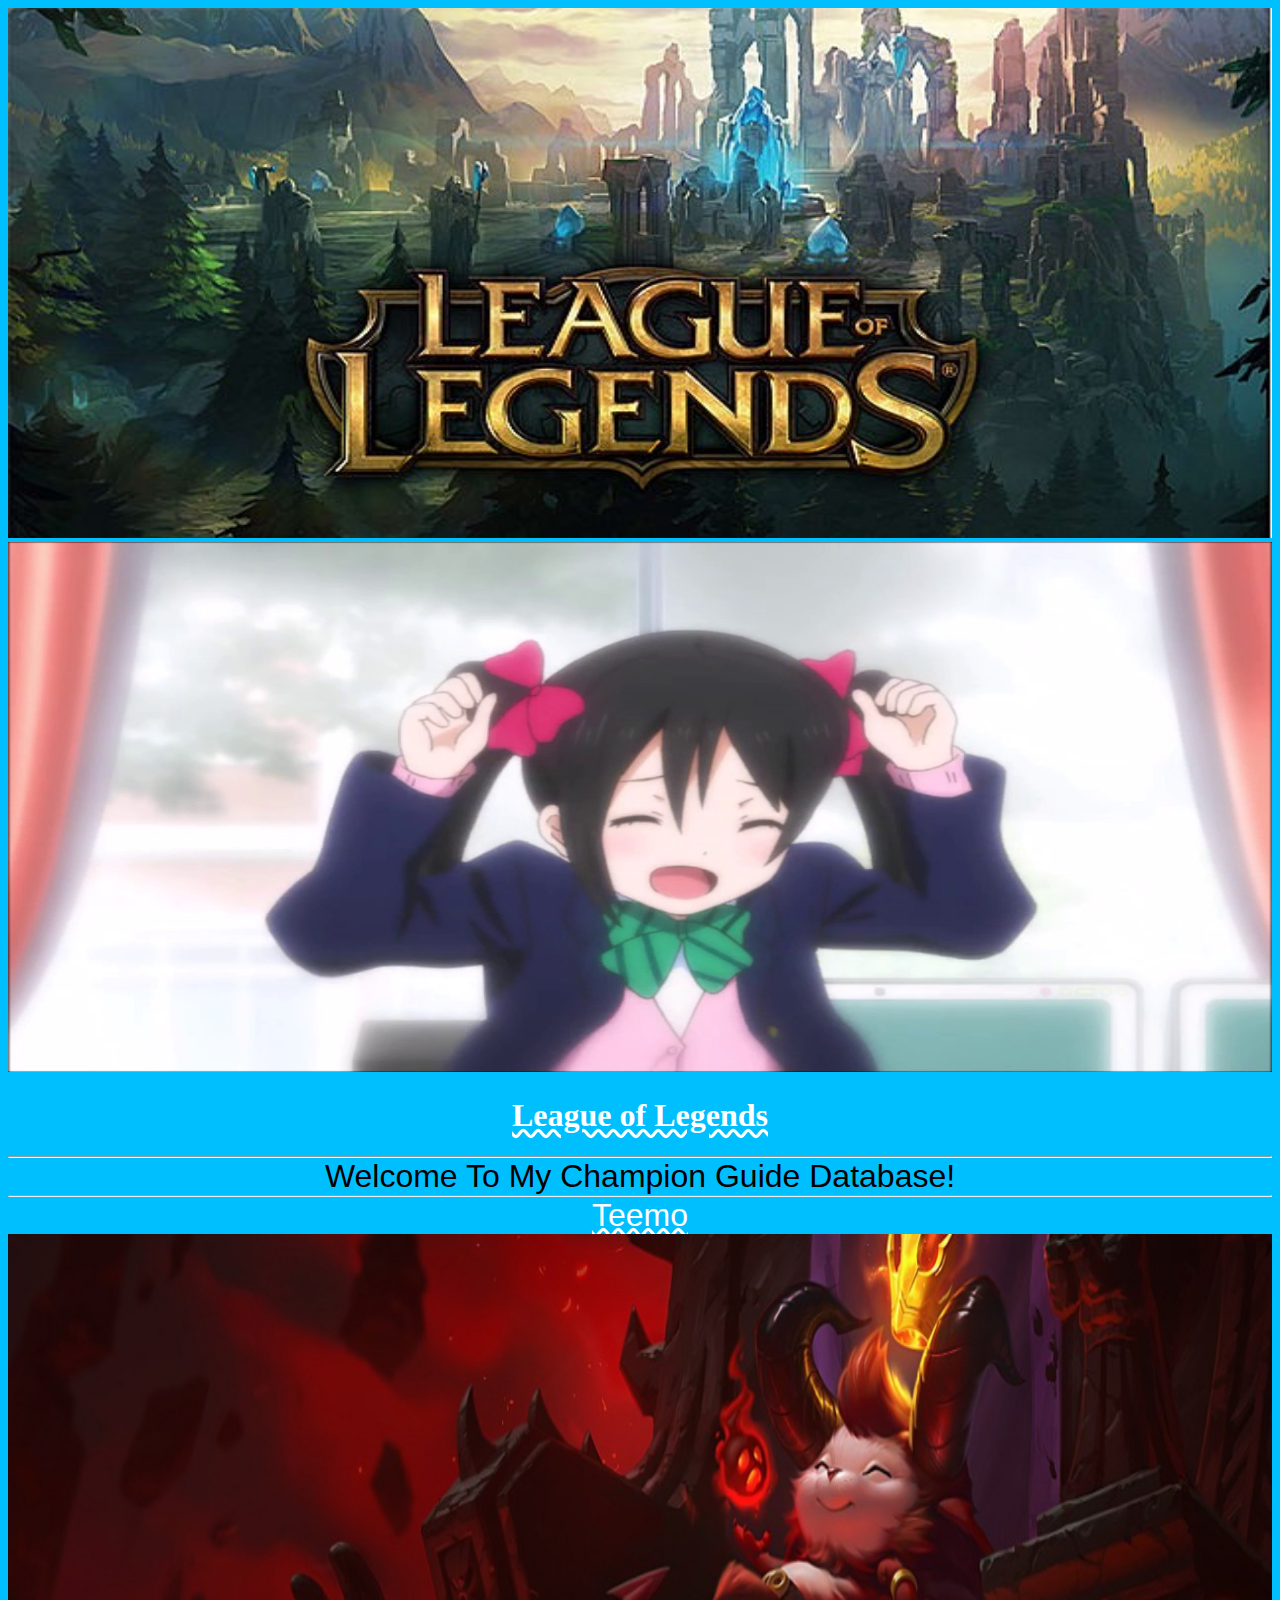
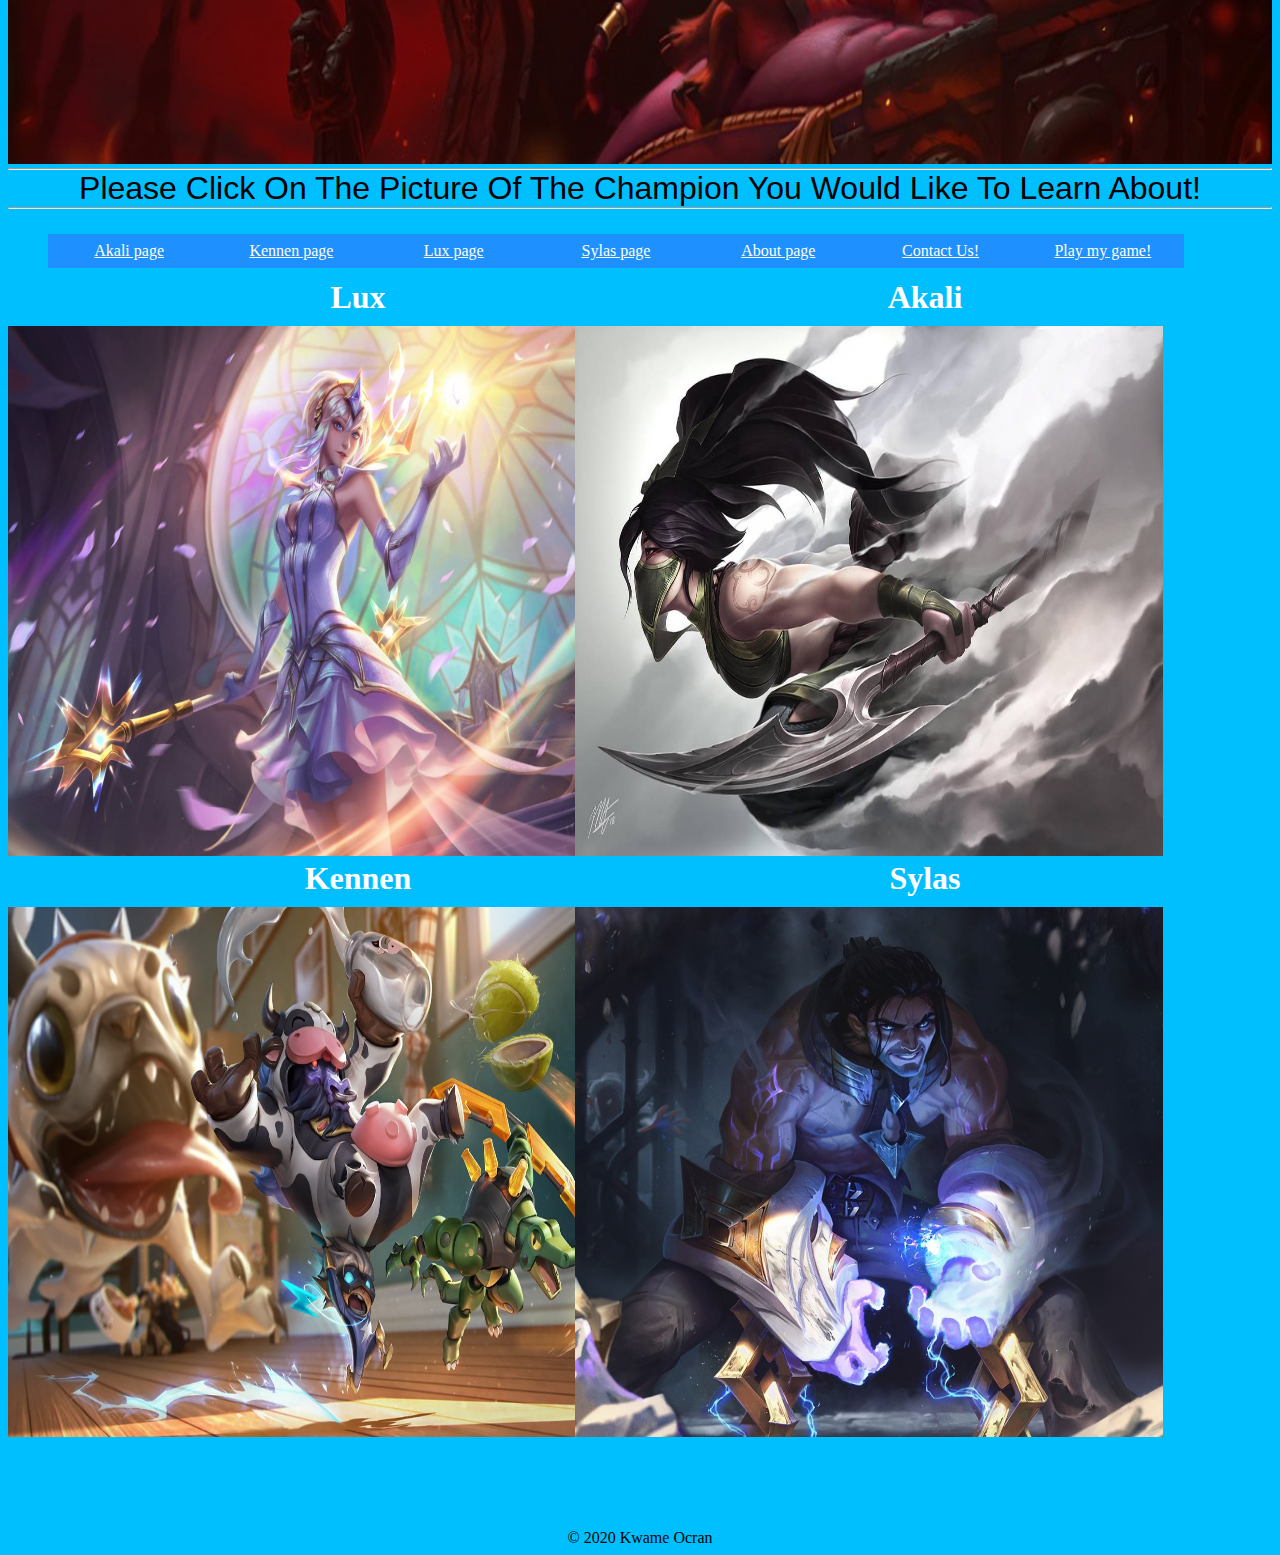
<file: index.html>
<!doctype html>
<html lang="en">

<head>
    <meta charset="utf-8">
    <meta name="viewport" content="width=device-width, initial-scale=1.0">
    <meta name="author" content="Kwame Nyarkoh-Ocran">
    <meta name="keywords" content="League of Legends, lol,season 10, game, moba, role-playing, lux, sylas, kennen, akali, season 9, Teemo, Nico Nico Ni">
    <meta name="description" content="Hi, my name is Kwame Ocran, welcome to my database! Find out about some of my favorite champions to play in League of Legends: Lux, Akali, Kennen, and Sylas. Click on the links, you'll love them!">
    <title>LOL XD</title>
    <link rel="shortcut icon" type="image/png" href="Images/Logo.png" />
    <link rel="stylesheet" href="home.css">



</head>
<!--Kwame Ocran: Project 9: April 27,2020 
made images pop and 3d nav-->

<body>





    <img src="Images/Lol_banner.jpg" class="img" alt title="Pitcure of the offical game banner">


    <img src="Images/Ayaya.jpg" alt title="Pitcure of a fictional character happy to play the game">

    <h1><a href="https://play.na.leagueoflegends.com/en_US" target="_blank" style="text-decoration-style: wavy">League of Legends</a></h1>

    <hr>

    <p>Welcome To My Champion Guide Database!</p>

    <hr>

    <p><a href="https://leagueoflegends.fandom.com/wiki/Teemo" target="_blank" style="text-decoration-style: wavy">Teemo</a></p>

    <img src="Images/Devil_teemo.jpg" class="teemo" alt title="Pitcure of Teemo: one of the most popular champions in the game">

    <hr>

    <p>Please Click On The Picture Of The Champion You Would Like To Learn About!</p>



    <hr>
    <div class="it">
        <div class="box1">
            <p class="p">Lux</p>
            <a href="Lux.html"><img src="Images/Elementist_lux.jpeg" alt="Pitcure of Lux" title="Click me!" class="z"></a>

        </div>
        <div class="box2">
            <p class="p">Akali</p>
            <a href="Akali.html"><img src="Images/Akali_home_image.jpg" alt="Pitcure of Akali" title="Click me!" class="z"></a>


        </div>
        <div class="box3">
            <p class="p">Kennen</p>
            <a href="Kennen.html"><img src="Images/Super_kennen1.jpg" alt="Pitcure of Kennen" title="Click me!" class="z"></a>
        </div>
        <div class="box4">
            <p class="p">Sylas</p>
            <a href="Sylas.html"><img src="Images/Sylas.jpg" alt="Pitcure of Sylas" title="Click me!" class="z"></a>
        </div>
        <div class="box5">
            <ul>
                <li><a href="Akali.html">Akali page</a></li>
                <li><a href="Kennen.html">Kennen page</a></li>
                <li><a href="Lux.html">Lux page</a></li>
                <li><a href="Sylas.html">Sylas page</a></li>
                <li><a href="Aboutpage.html">About page</a></li>
                <li><a href="Contact.html">Contact Us!</a></li>
                <li><a href="game/index.html" target="_blank">Play my game!</a></li>
            </ul>

        </div>
    </div>
    <br>
    © 2020 Kwame Ocran

</body>

</html>
</file>
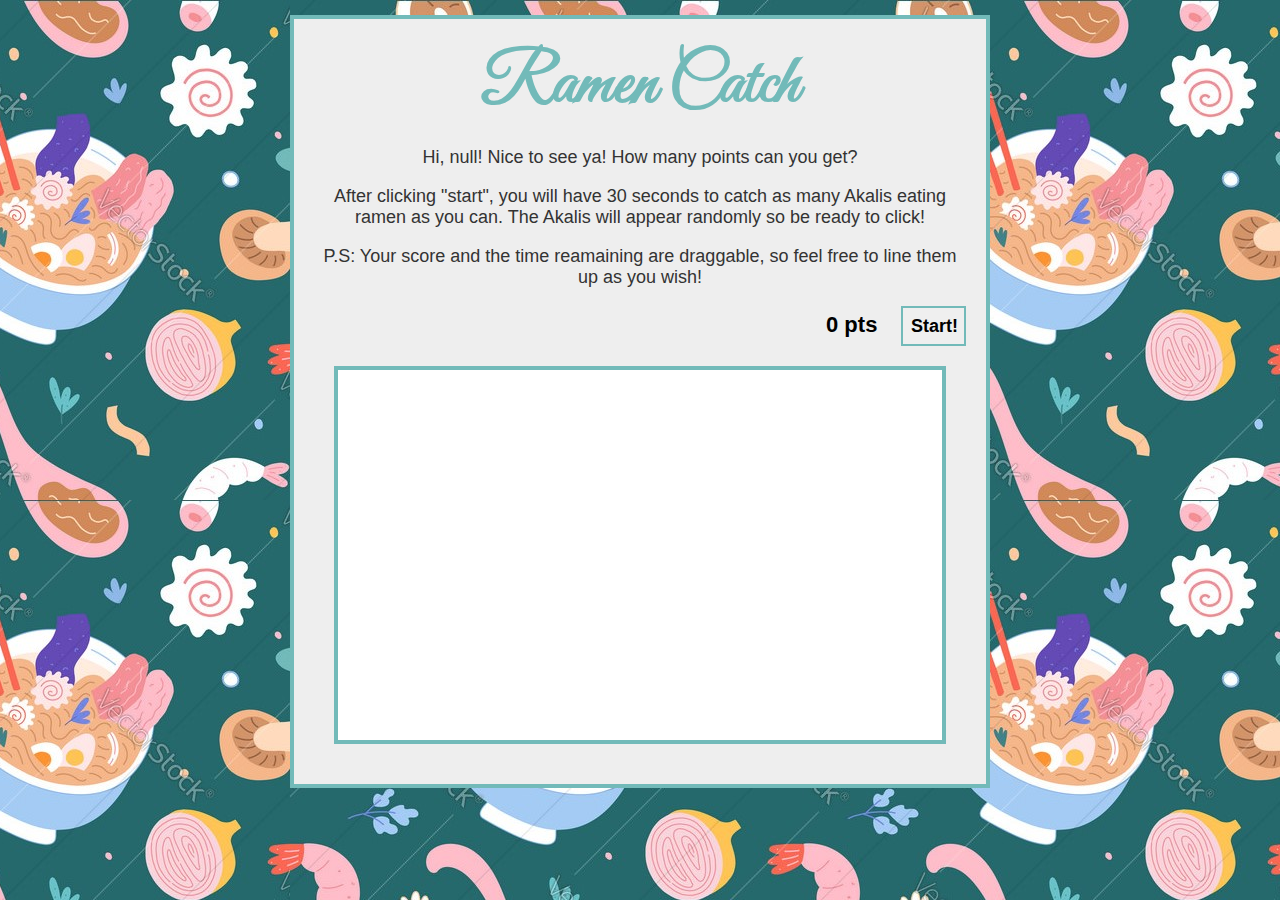
<file: game/index.html>
<!-- 
		Name: Kwame Ocran
		
 -->

<!DOCTYPE html>
<html lang="en">

<head>

    <title>Ramen Catch</title>

    <link rel="icon" href="img/akali.gif" type="image/x-icon">


    <link href="css/game.css" rel="stylesheet">
    <link href="js/jquery-ui-1.12.1/jquery-ui.min.css" rel="stylesheet">
    <link href="js/jquery-ui-1.12.1/jquery-ui.structure.min.css" rel="stylesheet">
    <link href="js/jquery-ui-1.12.1/jquery-ui.theme.min.css" rel="stylesheet">
    <link href="https://fonts.googleapis.com/css?family=Lobster" rel="stylesheet">
    <link href="https://fonts.googleapis.com/css?family=Great+Vibes" rel="stylesheet">
    <script src="js/jquery-3.5.1.min.js"></script>
    <script src="js/jquery-ui-1.12.1/jquery-ui.min.js"></script>
    <script>
        var fName;
        var score = 0;
        var time = 30;
        var x;
        var y;
        var t;
        var a;
        var p;

        $(function() {
            fName = prompt("What is your first name?", "");
            $('#des').prepend('<p>Hi, ' + fName + '! Nice to see ya! How many points can you get?</p>');
            $('#start_button').click(start);
            $('#start_button').css({
                "font-size": "18px",
                "width": "65px",
                "height": "40px",
                "border": "2px solid #72bab9"
            });
            $('#gamespace').on("click", "img", function() {
                scoref();
                ///HERE IS jQ UI EFFECT 1
                $(this).hide("scale");


            });
            //Here are jQ UI effects 2 &3
            $('#timer').draggable();
            $('#score').draggable();
        });

        function ranx() {
            let number = Math.floor((Math.random() * 510) + 1);
            return number;
        }

        function rany() {
            let number = Math.floor((Math.random() * 252) + 1);
            return number;
        }

        function ranp() {
            let number = Math.floor((Math.random() * 2000) + 1);
            return number;
        }

        function scoref() {
            score = score + 1;
            $('#score').text(score + " pts");


        }

        function start() {
            $(".left").show();
            decrease();
            addImage();
            $('#start_button').off();

        }

        function decrease() {
            if (time < 0) {
                clearTimeout(t);
                clearTimeout(a);
                alert("It's over loser");
                $('#gamespace').off();


            } else {

                $('#timer').text(time + " seconds left!");

                time = time - 1;
                t = setTimeout("decrease()", 1000);
            }
        }

        function addImage() {
            x = ranx();
            y = rany();
            p = ranp();
            $('#gamespace').append('<img class="gameimage" src="img/akali.gif" alt="Picture of Champion: Akali" style=" left:' +
                x + 'px; top:' +
                y + 'px;" / > ');
            a = setTimeout("addImage()", p);


        }

    </script>

</head>

<body class="bod">
    <embed src="bgsound.mp3" loop="infinite" autostart="true" width="2" height="0">
    <div id="content">

        <h1>Ramen Catch</h1>

        <p id="des">After clicking "start", you will have 30 seconds to catch as many Akalis eating ramen as you can. The Akalis will appear randomly so be ready to click!</p>
        <p>P.S: Your score and the time reamaining are draggable, so feel free to line them up as you wish!</p>

        <div id="controls">
            <span id="score">0 pts</span>
            <button type="button" id="start_button">Start!</button>
        </div>

        <div class="left">
            <p id="timer" style="font-size: 22px">30 seconds left!</p>


        </div>



        <div id="gamespace">



        </div>

    </div>
</body>

</html>
</file>
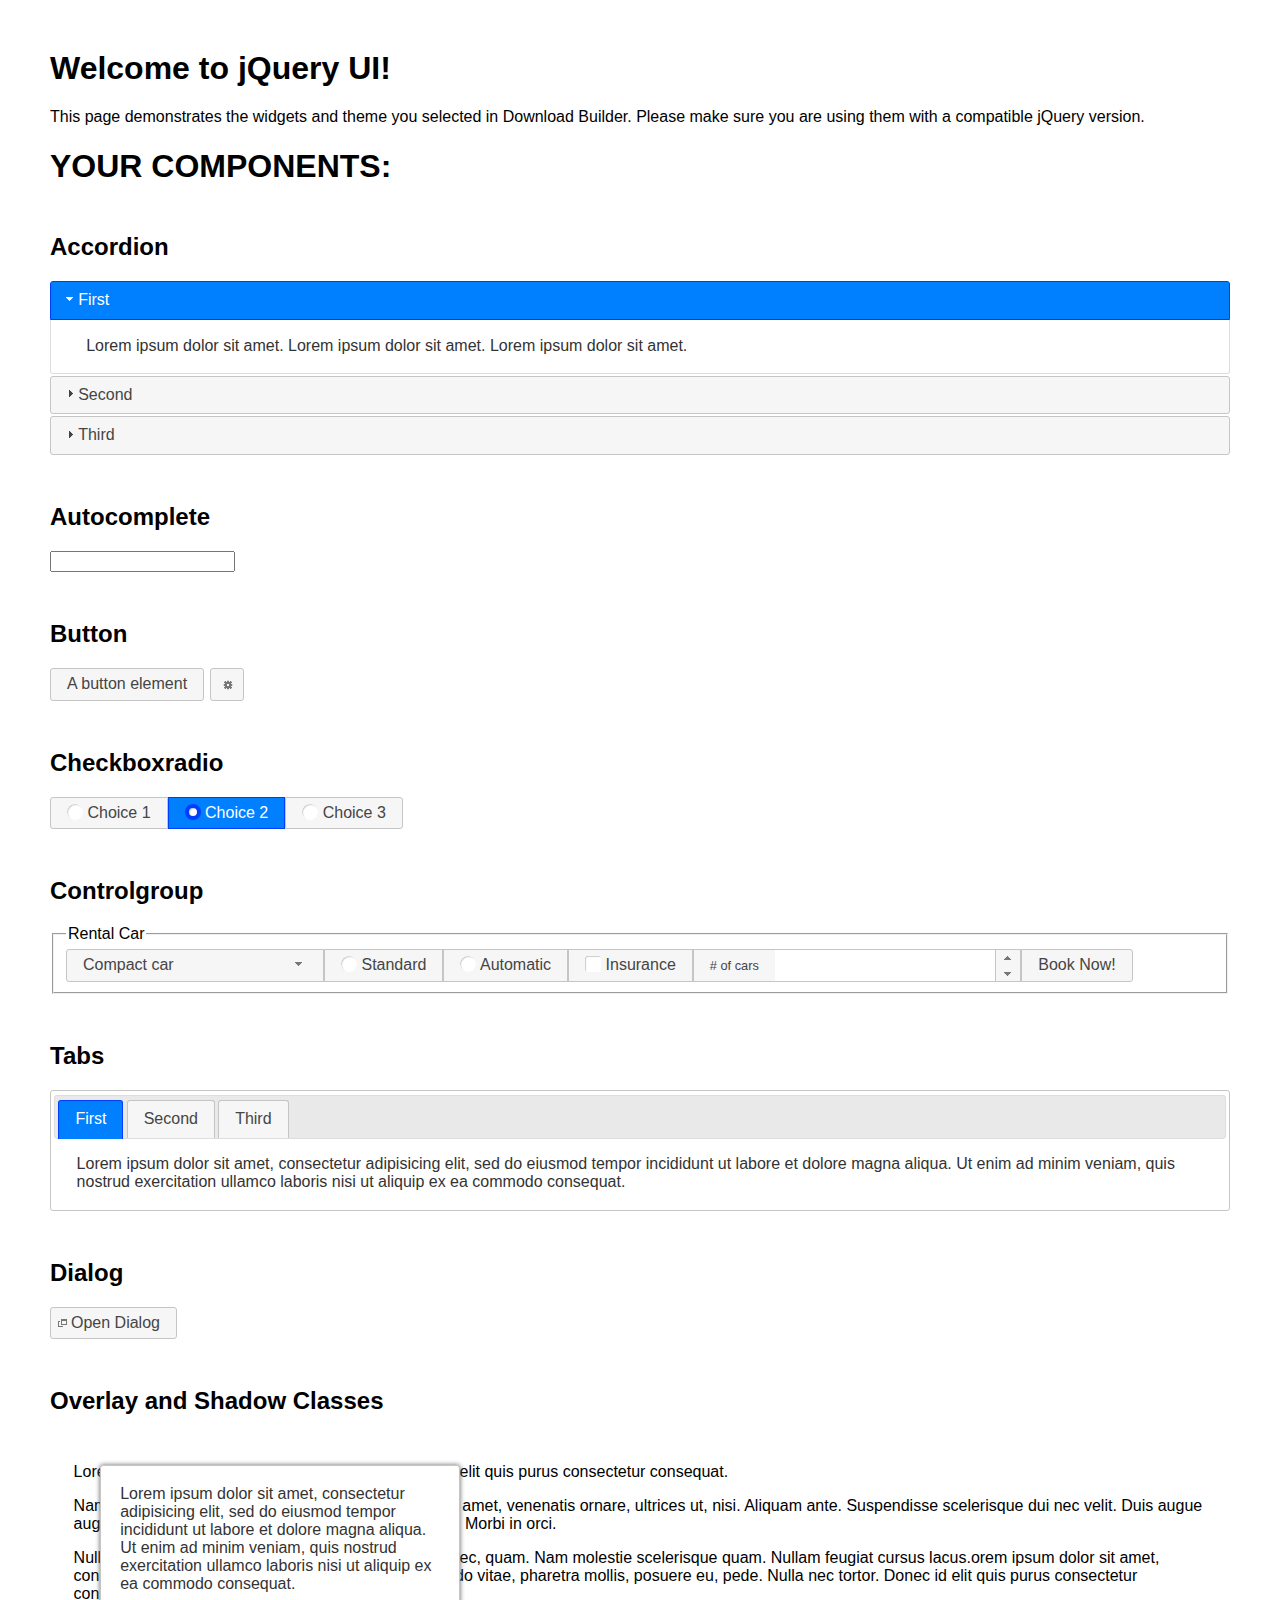
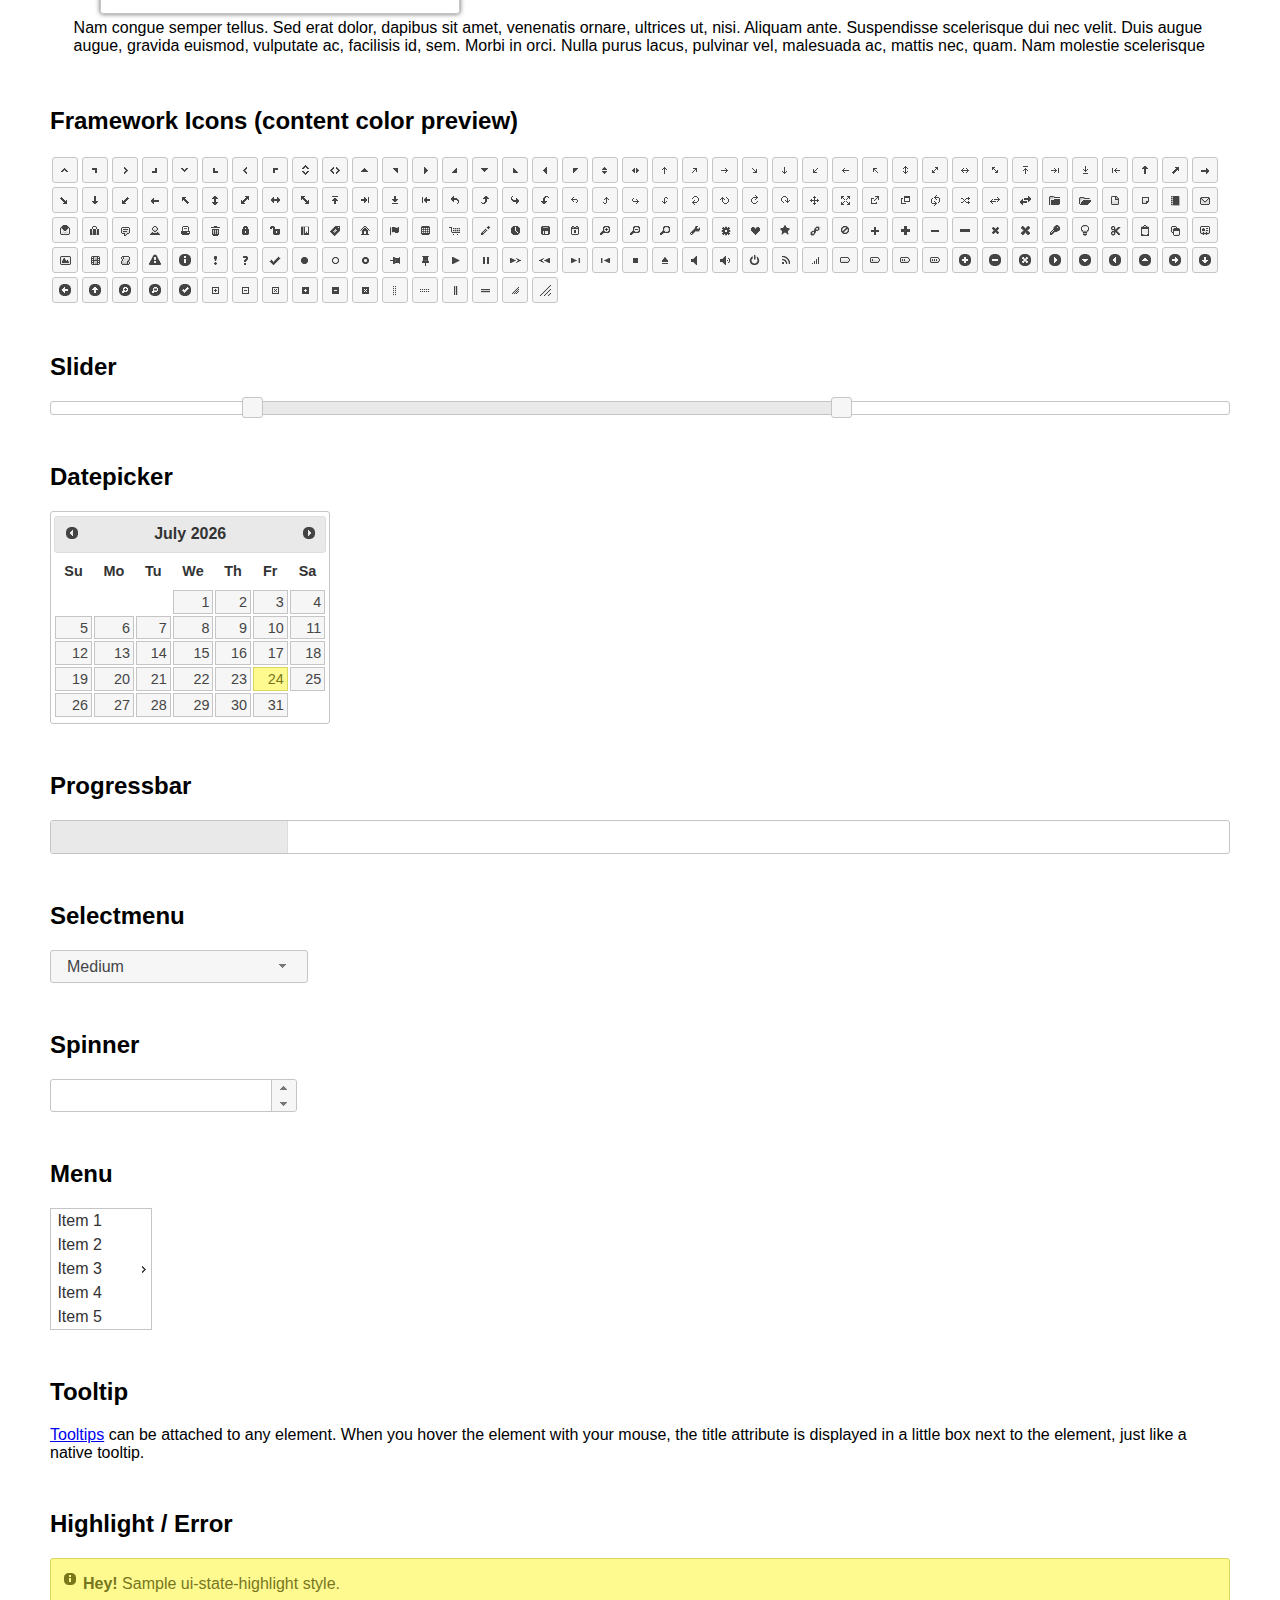
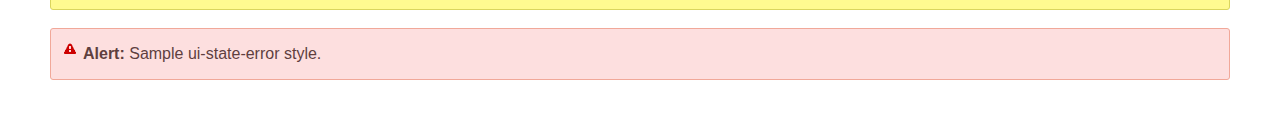
<file: game/js/jquery-ui-1.12.1/index.html>
<!doctype html>
<html lang="us">
<head>
	<meta charset="utf-8">
	<title>jQuery UI Example Page</title>
	<link href="jquery-ui.css" rel="stylesheet">
	<style>
	body{
		font-family: "Trebuchet MS", sans-serif;
		margin: 50px;
	}
	.demoHeaders {
		margin-top: 2em;
	}
	#dialog-link {
		padding: .4em 1em .4em 20px;
		text-decoration: none;
		position: relative;
	}
	#dialog-link span.ui-icon {
		margin: 0 5px 0 0;
		position: absolute;
		left: .2em;
		top: 50%;
		margin-top: -8px;
	}
	#icons {
		margin: 0;
		padding: 0;
	}
	#icons li {
		margin: 2px;
		position: relative;
		padding: 4px 0;
		cursor: pointer;
		float: left;
		list-style: none;
	}
	#icons span.ui-icon {
		float: left;
		margin: 0 4px;
	}
	.fakewindowcontain .ui-widget-overlay {
		position: absolute;
	}
	select {
		width: 200px;
	}
	</style>
</head>
<body>

<h1>Welcome to jQuery UI!</h1>

<div class="ui-widget">
	<p>This page demonstrates the widgets and theme you selected in Download Builder. Please make sure you are using them with a compatible jQuery version.</p>
</div>

<h1>YOUR COMPONENTS:</h1>


<!-- Accordion -->
<h2 class="demoHeaders">Accordion</h2>
<div id="accordion">
	<h3>First</h3>
	<div>Lorem ipsum dolor sit amet. Lorem ipsum dolor sit amet. Lorem ipsum dolor sit amet.</div>
	<h3>Second</h3>
	<div>Phasellus mattis tincidunt nibh.</div>
	<h3>Third</h3>
	<div>Nam dui erat, auctor a, dignissim quis.</div>
</div>



<!-- Autocomplete -->
<h2 class="demoHeaders">Autocomplete</h2>
<div>
	<input id="autocomplete" title="type &quot;a&quot;">
</div>



<!-- Button -->
<h2 class="demoHeaders">Button</h2>
<button id="button">A button element</button>
<button id="button-icon">An icon-only button</button>



<!-- Checkboxradio -->
<h2 class="demoHeaders">Checkboxradio</h2>
<form style="margin-top: 1em;">
	<div id="radioset">
		<input type="radio" id="radio1" name="radio"><label for="radio1">Choice 1</label>
		<input type="radio" id="radio2" name="radio" checked="checked"><label for="radio2">Choice 2</label>
		<input type="radio" id="radio3" name="radio"><label for="radio3">Choice 3</label>
	</div>
</form>



<!-- Controlgroup -->
<h2 class="demoHeaders">Controlgroup</h2>
<fieldset>
	<legend>Rental Car</legend>
	<div id="controlgroup">
		<select id="car-type">
			<option>Compact car</option>
			<option>Midsize car</option>
			<option>Full size car</option>
			<option>SUV</option>
			<option>Luxury</option>
			<option>Truck</option>
			<option>Van</option>
		</select>
		<label for="transmission-standard">Standard</label>
		<input type="radio" name="transmission" id="transmission-standard">
		<label for="transmission-automatic">Automatic</label>
		<input type="radio" name="transmission" id="transmission-automatic">
		<label for="insurance">Insurance</label>
		<input type="checkbox" name="insurance" id="insurance">
		<label for="horizontal-spinner" class="ui-controlgroup-label"># of cars</label>
		<input id="horizontal-spinner" class="ui-spinner-input">
		<button>Book Now!</button>
	</div>
</fieldset>



<!-- Tabs -->
<h2 class="demoHeaders">Tabs</h2>
<div id="tabs">
	<ul>
		<li><a href="#tabs-1">First</a></li>
		<li><a href="#tabs-2">Second</a></li>
		<li><a href="#tabs-3">Third</a></li>
	</ul>
	<div id="tabs-1">Lorem ipsum dolor sit amet, consectetur adipisicing elit, sed do eiusmod tempor incididunt ut labore et dolore magna aliqua. Ut enim ad minim veniam, quis nostrud exercitation ullamco laboris nisi ut aliquip ex ea commodo consequat.</div>
	<div id="tabs-2">Phasellus mattis tincidunt nibh. Cras orci urna, blandit id, pretium vel, aliquet ornare, felis. Maecenas scelerisque sem non nisl. Fusce sed lorem in enim dictum bibendum.</div>
	<div id="tabs-3">Nam dui erat, auctor a, dignissim quis, sollicitudin eu, felis. Pellentesque nisi urna, interdum eget, sagittis et, consequat vestibulum, lacus. Mauris porttitor ullamcorper augue.</div>
</div>



<h2 class="demoHeaders">Dialog</h2>
<p>
	<button id="dialog-link" class="ui-button ui-corner-all ui-widget">
		<span class="ui-icon ui-icon-newwin"></span>Open Dialog
	</button>
</p>

<h2 class="demoHeaders">Overlay and Shadow Classes</h2>
<div style="position: relative; width: 96%; height: 200px; padding:1% 2%; overflow:hidden;" class="fakewindowcontain">
	<p>Lorem ipsum dolor sit amet,  Nulla nec tortor. Donec id elit quis purus consectetur consequat. </p><p>Nam congue semper tellus. Sed erat dolor, dapibus sit amet, venenatis ornare, ultrices ut, nisi. Aliquam ante. Suspendisse scelerisque dui nec velit. Duis augue augue, gravida euismod, vulputate ac, facilisis id, sem. Morbi in orci. </p><p>Nulla purus lacus, pulvinar vel, malesuada ac, mattis nec, quam. Nam molestie scelerisque quam. Nullam feugiat cursus lacus.orem ipsum dolor sit amet, consectetur adipiscing elit. Donec libero risus, commodo vitae, pharetra mollis, posuere eu, pede. Nulla nec tortor. Donec id elit quis purus consectetur consequat. </p><p>Nam congue semper tellus. Sed erat dolor, dapibus sit amet, venenatis ornare, ultrices ut, nisi. Aliquam ante. Suspendisse scelerisque dui nec velit. Duis augue augue, gravida euismod, vulputate ac, facilisis id, sem. Morbi in orci. Nulla purus lacus, pulvinar vel, malesuada ac, mattis nec, quam. Nam molestie scelerisque quam. </p><p>Nullam feugiat cursus lacus.orem ipsum dolor sit amet, consectetur adipiscing elit. Donec libero risus, commodo vitae, pharetra mollis, posuere eu, pede. Nulla nec tortor. Donec id elit quis purus consectetur consequat. Nam congue semper tellus. Sed erat dolor, dapibus sit amet, venenatis ornare, ultrices ut, nisi. Aliquam ante. </p><p>Suspendisse scelerisque dui nec velit. Duis augue augue, gravida euismod, vulputate ac, facilisis id, sem. Morbi in orci. Nulla purus lacus, pulvinar vel, malesuada ac, mattis nec, quam. Nam molestie scelerisque quam. Nullam feugiat cursus lacus.orem ipsum dolor sit amet, consectetur adipiscing elit. Donec libero risus, commodo vitae, pharetra mollis, posuere eu, pede. Nulla nec tortor. Donec id elit quis purus consectetur consequat. Nam congue semper tellus. Sed erat dolor, dapibus sit amet, venenatis ornare, ultrices ut, nisi. </p>

	<!-- ui-dialog -->
	<div class="ui-widget-overlay ui-front"></div>
	<div style="position: absolute; width: 320px; left: 50px; top: 30px; padding: 1.2em" class="ui-widget ui-front ui-widget-content ui-corner-all ui-widget-shadow">
		Lorem ipsum dolor sit amet, consectetur adipisicing elit, sed do eiusmod tempor incididunt ut labore et dolore magna aliqua. Ut enim ad minim veniam, quis nostrud exercitation ullamco laboris nisi ut aliquip ex ea commodo consequat.
	</div>

</div>

<!-- ui-dialog -->
<div id="dialog" title="Dialog Title">
	<p>Lorem ipsum dolor sit amet, consectetur adipisicing elit, sed do eiusmod tempor incididunt ut labore et dolore magna aliqua. Ut enim ad minim veniam, quis nostrud exercitation ullamco laboris nisi ut aliquip ex ea commodo consequat.</p>
</div>



<h2 class="demoHeaders">Framework Icons (content color preview)</h2>
<ul id="icons" class="ui-widget ui-helper-clearfix">
	<li class="ui-state-default ui-corner-all" title=".ui-icon-caret-1-n"><span class="ui-icon ui-icon-caret-1-n"></span></li>
	<li class="ui-state-default ui-corner-all" title=".ui-icon-caret-1-ne"><span class="ui-icon ui-icon-caret-1-ne"></span></li>
	<li class="ui-state-default ui-corner-all" title=".ui-icon-caret-1-e"><span class="ui-icon ui-icon-caret-1-e"></span></li>
	<li class="ui-state-default ui-corner-all" title=".ui-icon-caret-1-se"><span class="ui-icon ui-icon-caret-1-se"></span></li>
	<li class="ui-state-default ui-corner-all" title=".ui-icon-caret-1-s"><span class="ui-icon ui-icon-caret-1-s"></span></li>
	<li class="ui-state-default ui-corner-all" title=".ui-icon-caret-1-sw"><span class="ui-icon ui-icon-caret-1-sw"></span></li>
	<li class="ui-state-default ui-corner-all" title=".ui-icon-caret-1-w"><span class="ui-icon ui-icon-caret-1-w"></span></li>
	<li class="ui-state-default ui-corner-all" title=".ui-icon-caret-1-nw"><span class="ui-icon ui-icon-caret-1-nw"></span></li>
	<li class="ui-state-default ui-corner-all" title=".ui-icon-caret-2-n-s"><span class="ui-icon ui-icon-caret-2-n-s"></span></li>
	<li class="ui-state-default ui-corner-all" title=".ui-icon-caret-2-e-w"><span class="ui-icon ui-icon-caret-2-e-w"></span></li>
	<li class="ui-state-default ui-corner-all" title=".ui-icon-triangle-1-n"><span class="ui-icon ui-icon-triangle-1-n"></span></li>
	<li class="ui-state-default ui-corner-all" title=".ui-icon-triangle-1-ne"><span class="ui-icon ui-icon-triangle-1-ne"></span></li>
	<li class="ui-state-default ui-corner-all" title=".ui-icon-triangle-1-e"><span class="ui-icon ui-icon-triangle-1-e"></span></li>
	<li class="ui-state-default ui-corner-all" title=".ui-icon-triangle-1-se"><span class="ui-icon ui-icon-triangle-1-se"></span></li>
	<li class="ui-state-default ui-corner-all" title=".ui-icon-triangle-1-s"><span class="ui-icon ui-icon-triangle-1-s"></span></li>
	<li class="ui-state-default ui-corner-all" title=".ui-icon-triangle-1-sw"><span class="ui-icon ui-icon-triangle-1-sw"></span></li>
	<li class="ui-state-default ui-corner-all" title=".ui-icon-triangle-1-w"><span class="ui-icon ui-icon-triangle-1-w"></span></li>
	<li class="ui-state-default ui-corner-all" title=".ui-icon-triangle-1-nw"><span class="ui-icon ui-icon-triangle-1-nw"></span></li>
	<li class="ui-state-default ui-corner-all" title=".ui-icon-triangle-2-n-s"><span class="ui-icon ui-icon-triangle-2-n-s"></span></li>
	<li class="ui-state-default ui-corner-all" title=".ui-icon-triangle-2-e-w"><span class="ui-icon ui-icon-triangle-2-e-w"></span></li>
	<li class="ui-state-default ui-corner-all" title=".ui-icon-arrow-1-n"><span class="ui-icon ui-icon-arrow-1-n"></span></li>
	<li class="ui-state-default ui-corner-all" title=".ui-icon-arrow-1-ne"><span class="ui-icon ui-icon-arrow-1-ne"></span></li>
	<li class="ui-state-default ui-corner-all" title=".ui-icon-arrow-1-e"><span class="ui-icon ui-icon-arrow-1-e"></span></li>
	<li class="ui-state-default ui-corner-all" title=".ui-icon-arrow-1-se"><span class="ui-icon ui-icon-arrow-1-se"></span></li>
	<li class="ui-state-default ui-corner-all" title=".ui-icon-arrow-1-s"><span class="ui-icon ui-icon-arrow-1-s"></span></li>
	<li class="ui-state-default ui-corner-all" title=".ui-icon-arrow-1-sw"><span class="ui-icon ui-icon-arrow-1-sw"></span></li>
	<li class="ui-state-default ui-corner-all" title=".ui-icon-arrow-1-w"><span class="ui-icon ui-icon-arrow-1-w"></span></li>
	<li class="ui-state-default ui-corner-all" title=".ui-icon-arrow-1-nw"><span class="ui-icon ui-icon-arrow-1-nw"></span></li>
	<li class="ui-state-default ui-corner-all" title=".ui-icon-arrow-2-n-s"><span class="ui-icon ui-icon-arrow-2-n-s"></span></li>
	<li class="ui-state-default ui-corner-all" title=".ui-icon-arrow-2-ne-sw"><span class="ui-icon ui-icon-arrow-2-ne-sw"></span></li>
	<li class="ui-state-default ui-corner-all" title=".ui-icon-arrow-2-e-w"><span class="ui-icon ui-icon-arrow-2-e-w"></span></li>
	<li class="ui-state-default ui-corner-all" title=".ui-icon-arrow-2-se-nw"><span class="ui-icon ui-icon-arrow-2-se-nw"></span></li>
	<li class="ui-state-default ui-corner-all" title=".ui-icon-arrowstop-1-n"><span class="ui-icon ui-icon-arrowstop-1-n"></span></li>
	<li class="ui-state-default ui-corner-all" title=".ui-icon-arrowstop-1-e"><span class="ui-icon ui-icon-arrowstop-1-e"></span></li>
	<li class="ui-state-default ui-corner-all" title=".ui-icon-arrowstop-1-s"><span class="ui-icon ui-icon-arrowstop-1-s"></span></li>
	<li class="ui-state-default ui-corner-all" title=".ui-icon-arrowstop-1-w"><span class="ui-icon ui-icon-arrowstop-1-w"></span></li>
	<li class="ui-state-default ui-corner-all" title=".ui-icon-arrowthick-1-n"><span class="ui-icon ui-icon-arrowthick-1-n"></span></li>
	<li class="ui-state-default ui-corner-all" title=".ui-icon-arrowthick-1-ne"><span class="ui-icon ui-icon-arrowthick-1-ne"></span></li>
	<li class="ui-state-default ui-corner-all" title=".ui-icon-arrowthick-1-e"><span class="ui-icon ui-icon-arrowthick-1-e"></span></li>
	<li class="ui-state-default ui-corner-all" title=".ui-icon-arrowthick-1-se"><span class="ui-icon ui-icon-arrowthick-1-se"></span></li>
	<li class="ui-state-default ui-corner-all" title=".ui-icon-arrowthick-1-s"><span class="ui-icon ui-icon-arrowthick-1-s"></span></li>
	<li class="ui-state-default ui-corner-all" title=".ui-icon-arrowthick-1-sw"><span class="ui-icon ui-icon-arrowthick-1-sw"></span></li>
	<li class="ui-state-default ui-corner-all" title=".ui-icon-arrowthick-1-w"><span class="ui-icon ui-icon-arrowthick-1-w"></span></li>
	<li class="ui-state-default ui-corner-all" title=".ui-icon-arrowthick-1-nw"><span class="ui-icon ui-icon-arrowthick-1-nw"></span></li>
	<li class="ui-state-default ui-corner-all" title=".ui-icon-arrowthick-2-n-s"><span class="ui-icon ui-icon-arrowthick-2-n-s"></span></li>
	<li class="ui-state-default ui-corner-all" title=".ui-icon-arrowthick-2-ne-sw"><span class="ui-icon ui-icon-arrowthick-2-ne-sw"></span></li>
	<li class="ui-state-default ui-corner-all" title=".ui-icon-arrowthick-2-e-w"><span class="ui-icon ui-icon-arrowthick-2-e-w"></span></li>
	<li class="ui-state-default ui-corner-all" title=".ui-icon-arrowthick-2-se-nw"><span class="ui-icon ui-icon-arrowthick-2-se-nw"></span></li>
	<li class="ui-state-default ui-corner-all" title=".ui-icon-arrowthickstop-1-n"><span class="ui-icon ui-icon-arrowthickstop-1-n"></span></li>
	<li class="ui-state-default ui-corner-all" title=".ui-icon-arrowthickstop-1-e"><span class="ui-icon ui-icon-arrowthickstop-1-e"></span></li>
	<li class="ui-state-default ui-corner-all" title=".ui-icon-arrowthickstop-1-s"><span class="ui-icon ui-icon-arrowthickstop-1-s"></span></li>
	<li class="ui-state-default ui-corner-all" title=".ui-icon-arrowthickstop-1-w"><span class="ui-icon ui-icon-arrowthickstop-1-w"></span></li>
	<li class="ui-state-default ui-corner-all" title=".ui-icon-arrowreturnthick-1-w"><span class="ui-icon ui-icon-arrowreturnthick-1-w"></span></li>
	<li class="ui-state-default ui-corner-all" title=".ui-icon-arrowreturnthick-1-n"><span class="ui-icon ui-icon-arrowreturnthick-1-n"></span></li>
	<li class="ui-state-default ui-corner-all" title=".ui-icon-arrowreturnthick-1-e"><span class="ui-icon ui-icon-arrowreturnthick-1-e"></span></li>
	<li class="ui-state-default ui-corner-all" title=".ui-icon-arrowreturnthick-1-s"><span class="ui-icon ui-icon-arrowreturnthick-1-s"></span></li>
	<li class="ui-state-default ui-corner-all" title=".ui-icon-arrowreturn-1-w"><span class="ui-icon ui-icon-arrowreturn-1-w"></span></li>
	<li class="ui-state-default ui-corner-all" title=".ui-icon-arrowreturn-1-n"><span class="ui-icon ui-icon-arrowreturn-1-n"></span></li>
	<li class="ui-state-default ui-corner-all" title=".ui-icon-arrowreturn-1-e"><span class="ui-icon ui-icon-arrowreturn-1-e"></span></li>
	<li class="ui-state-default ui-corner-all" title=".ui-icon-arrowreturn-1-s"><span class="ui-icon ui-icon-arrowreturn-1-s"></span></li>
	<li class="ui-state-default ui-corner-all" title=".ui-icon-arrowrefresh-1-w"><span class="ui-icon ui-icon-arrowrefresh-1-w"></span></li>
	<li class="ui-state-default ui-corner-all" title=".ui-icon-arrowrefresh-1-n"><span class="ui-icon ui-icon-arrowrefresh-1-n"></span></li>
	<li class="ui-state-default ui-corner-all" title=".ui-icon-arrowrefresh-1-e"><span class="ui-icon ui-icon-arrowrefresh-1-e"></span></li>
	<li class="ui-state-default ui-corner-all" title=".ui-icon-arrowrefresh-1-s"><span class="ui-icon ui-icon-arrowrefresh-1-s"></span></li>
	<li class="ui-state-default ui-corner-all" title=".ui-icon-arrow-4"><span class="ui-icon ui-icon-arrow-4"></span></li>
	<li class="ui-state-default ui-corner-all" title=".ui-icon-arrow-4-diag"><span class="ui-icon ui-icon-arrow-4-diag"></span></li>
	<li class="ui-state-default ui-corner-all" title=".ui-icon-extlink"><span class="ui-icon ui-icon-extlink"></span></li>
	<li class="ui-state-default ui-corner-all" title=".ui-icon-newwin"><span class="ui-icon ui-icon-newwin"></span></li>
	<li class="ui-state-default ui-corner-all" title=".ui-icon-refresh"><span class="ui-icon ui-icon-refresh"></span></li>
	<li class="ui-state-default ui-corner-all" title=".ui-icon-shuffle"><span class="ui-icon ui-icon-shuffle"></span></li>
	<li class="ui-state-default ui-corner-all" title=".ui-icon-transfer-e-w"><span class="ui-icon ui-icon-transfer-e-w"></span></li>
	<li class="ui-state-default ui-corner-all" title=".ui-icon-transferthick-e-w"><span class="ui-icon ui-icon-transferthick-e-w"></span></li>
	<li class="ui-state-default ui-corner-all" title=".ui-icon-folder-collapsed"><span class="ui-icon ui-icon-folder-collapsed"></span></li>
	<li class="ui-state-default ui-corner-all" title=".ui-icon-folder-open"><span class="ui-icon ui-icon-folder-open"></span></li>
	<li class="ui-state-default ui-corner-all" title=".ui-icon-document"><span class="ui-icon ui-icon-document"></span></li>
	<li class="ui-state-default ui-corner-all" title=".ui-icon-document-b"><span class="ui-icon ui-icon-document-b"></span></li>
	<li class="ui-state-default ui-corner-all" title=".ui-icon-note"><span class="ui-icon ui-icon-note"></span></li>
	<li class="ui-state-default ui-corner-all" title=".ui-icon-mail-closed"><span class="ui-icon ui-icon-mail-closed"></span></li>
	<li class="ui-state-default ui-corner-all" title=".ui-icon-mail-open"><span class="ui-icon ui-icon-mail-open"></span></li>
	<li class="ui-state-default ui-corner-all" title=".ui-icon-suitcase"><span class="ui-icon ui-icon-suitcase"></span></li>
	<li class="ui-state-default ui-corner-all" title=".ui-icon-comment"><span class="ui-icon ui-icon-comment"></span></li>
	<li class="ui-state-default ui-corner-all" title=".ui-icon-person"><span class="ui-icon ui-icon-person"></span></li>
	<li class="ui-state-default ui-corner-all" title=".ui-icon-print"><span class="ui-icon ui-icon-print"></span></li>
	<li class="ui-state-default ui-corner-all" title=".ui-icon-trash"><span class="ui-icon ui-icon-trash"></span></li>
	<li class="ui-state-default ui-corner-all" title=".ui-icon-locked"><span class="ui-icon ui-icon-locked"></span></li>
	<li class="ui-state-default ui-corner-all" title=".ui-icon-unlocked"><span class="ui-icon ui-icon-unlocked"></span></li>
	<li class="ui-state-default ui-corner-all" title=".ui-icon-bookmark"><span class="ui-icon ui-icon-bookmark"></span></li>
	<li class="ui-state-default ui-corner-all" title=".ui-icon-tag"><span class="ui-icon ui-icon-tag"></span></li>
	<li class="ui-state-default ui-corner-all" title=".ui-icon-home"><span class="ui-icon ui-icon-home"></span></li>
	<li class="ui-state-default ui-corner-all" title=".ui-icon-flag"><span class="ui-icon ui-icon-flag"></span></li>
	<li class="ui-state-default ui-corner-all" title=".ui-icon-calculator"><span class="ui-icon ui-icon-calculator"></span></li>
	<li class="ui-state-default ui-corner-all" title=".ui-icon-cart"><span class="ui-icon ui-icon-cart"></span></li>
	<li class="ui-state-default ui-corner-all" title=".ui-icon-pencil"><span class="ui-icon ui-icon-pencil"></span></li>
	<li class="ui-state-default ui-corner-all" title=".ui-icon-clock"><span class="ui-icon ui-icon-clock"></span></li>
	<li class="ui-state-default ui-corner-all" title=".ui-icon-disk"><span class="ui-icon ui-icon-disk"></span></li>
	<li class="ui-state-default ui-corner-all" title=".ui-icon-calendar"><span class="ui-icon ui-icon-calendar"></span></li>
	<li class="ui-state-default ui-corner-all" title=".ui-icon-zoomin"><span class="ui-icon ui-icon-zoomin"></span></li>
	<li class="ui-state-default ui-corner-all" title=".ui-icon-zoomout"><span class="ui-icon ui-icon-zoomout"></span></li>
	<li class="ui-state-default ui-corner-all" title=".ui-icon-search"><span class="ui-icon ui-icon-search"></span></li>
	<li class="ui-state-default ui-corner-all" title=".ui-icon-wrench"><span class="ui-icon ui-icon-wrench"></span></li>
	<li class="ui-state-default ui-corner-all" title=".ui-icon-gear"><span class="ui-icon ui-icon-gear"></span></li>
	<li class="ui-state-default ui-corner-all" title=".ui-icon-heart"><span class="ui-icon ui-icon-heart"></span></li>
	<li class="ui-state-default ui-corner-all" title=".ui-icon-star"><span class="ui-icon ui-icon-star"></span></li>
	<li class="ui-state-default ui-corner-all" title=".ui-icon-link"><span class="ui-icon ui-icon-link"></span></li>
	<li class="ui-state-default ui-corner-all" title=".ui-icon-cancel"><span class="ui-icon ui-icon-cancel"></span></li>
	<li class="ui-state-default ui-corner-all" title=".ui-icon-plus"><span class="ui-icon ui-icon-plus"></span></li>
	<li class="ui-state-default ui-corner-all" title=".ui-icon-plusthick"><span class="ui-icon ui-icon-plusthick"></span></li>
	<li class="ui-state-default ui-corner-all" title=".ui-icon-minus"><span class="ui-icon ui-icon-minus"></span></li>
	<li class="ui-state-default ui-corner-all" title=".ui-icon-minusthick"><span class="ui-icon ui-icon-minusthick"></span></li>
	<li class="ui-state-default ui-corner-all" title=".ui-icon-close"><span class="ui-icon ui-icon-close"></span></li>
	<li class="ui-state-default ui-corner-all" title=".ui-icon-closethick"><span class="ui-icon ui-icon-closethick"></span></li>
	<li class="ui-state-default ui-corner-all" title=".ui-icon-key"><span class="ui-icon ui-icon-key"></span></li>
	<li class="ui-state-default ui-corner-all" title=".ui-icon-lightbulb"><span class="ui-icon ui-icon-lightbulb"></span></li>
	<li class="ui-state-default ui-corner-all" title=".ui-icon-scissors"><span class="ui-icon ui-icon-scissors"></span></li>
	<li class="ui-state-default ui-corner-all" title=".ui-icon-clipboard"><span class="ui-icon ui-icon-clipboard"></span></li>
	<li class="ui-state-default ui-corner-all" title=".ui-icon-copy"><span class="ui-icon ui-icon-copy"></span></li>
	<li class="ui-state-default ui-corner-all" title=".ui-icon-contact"><span class="ui-icon ui-icon-contact"></span></li>
	<li class="ui-state-default ui-corner-all" title=".ui-icon-image"><span class="ui-icon ui-icon-image"></span></li>
	<li class="ui-state-default ui-corner-all" title=".ui-icon-video"><span class="ui-icon ui-icon-video"></span></li>
	<li class="ui-state-default ui-corner-all" title=".ui-icon-script"><span class="ui-icon ui-icon-script"></span></li>
	<li class="ui-state-default ui-corner-all" title=".ui-icon-alert"><span class="ui-icon ui-icon-alert"></span></li>
	<li class="ui-state-default ui-corner-all" title=".ui-icon-info"><span class="ui-icon ui-icon-info"></span></li>
	<li class="ui-state-default ui-corner-all" title=".ui-icon-notice"><span class="ui-icon ui-icon-notice"></span></li>
	<li class="ui-state-default ui-corner-all" title=".ui-icon-help"><span class="ui-icon ui-icon-help"></span></li>
	<li class="ui-state-default ui-corner-all" title=".ui-icon-check"><span class="ui-icon ui-icon-check"></span></li>
	<li class="ui-state-default ui-corner-all" title=".ui-icon-bullet"><span class="ui-icon ui-icon-bullet"></span></li>
	<li class="ui-state-default ui-corner-all" title=".ui-icon-radio-off"><span class="ui-icon ui-icon-radio-off"></span></li>
	<li class="ui-state-default ui-corner-all" title=".ui-icon-radio-on"><span class="ui-icon ui-icon-radio-on"></span></li>
	<li class="ui-state-default ui-corner-all" title=".ui-icon-pin-w"><span class="ui-icon ui-icon-pin-w"></span></li>
	<li class="ui-state-default ui-corner-all" title=".ui-icon-pin-s"><span class="ui-icon ui-icon-pin-s"></span></li>
	<li class="ui-state-default ui-corner-all" title=".ui-icon-play"><span class="ui-icon ui-icon-play"></span></li>
	<li class="ui-state-default ui-corner-all" title=".ui-icon-pause"><span class="ui-icon ui-icon-pause"></span></li>
	<li class="ui-state-default ui-corner-all" title=".ui-icon-seek-next"><span class="ui-icon ui-icon-seek-next"></span></li>
	<li class="ui-state-default ui-corner-all" title=".ui-icon-seek-prev"><span class="ui-icon ui-icon-seek-prev"></span></li>
	<li class="ui-state-default ui-corner-all" title=".ui-icon-seek-end"><span class="ui-icon ui-icon-seek-end"></span></li>
	<li class="ui-state-default ui-corner-all" title=".ui-icon-seek-first"><span class="ui-icon ui-icon-seek-first"></span></li>
	<li class="ui-state-default ui-corner-all" title=".ui-icon-stop"><span class="ui-icon ui-icon-stop"></span></li>
	<li class="ui-state-default ui-corner-all" title=".ui-icon-eject"><span class="ui-icon ui-icon-eject"></span></li>
	<li class="ui-state-default ui-corner-all" title=".ui-icon-volume-off"><span class="ui-icon ui-icon-volume-off"></span></li>
	<li class="ui-state-default ui-corner-all" title=".ui-icon-volume-on"><span class="ui-icon ui-icon-volume-on"></span></li>
	<li class="ui-state-default ui-corner-all" title=".ui-icon-power"><span class="ui-icon ui-icon-power"></span></li>
	<li class="ui-state-default ui-corner-all" title=".ui-icon-signal-diag"><span class="ui-icon ui-icon-signal-diag"></span></li>
	<li class="ui-state-default ui-corner-all" title=".ui-icon-signal"><span class="ui-icon ui-icon-signal"></span></li>
	<li class="ui-state-default ui-corner-all" title=".ui-icon-battery-0"><span class="ui-icon ui-icon-battery-0"></span></li>
	<li class="ui-state-default ui-corner-all" title=".ui-icon-battery-1"><span class="ui-icon ui-icon-battery-1"></span></li>
	<li class="ui-state-default ui-corner-all" title=".ui-icon-battery-2"><span class="ui-icon ui-icon-battery-2"></span></li>
	<li class="ui-state-default ui-corner-all" title=".ui-icon-battery-3"><span class="ui-icon ui-icon-battery-3"></span></li>
	<li class="ui-state-default ui-corner-all" title=".ui-icon-circle-plus"><span class="ui-icon ui-icon-circle-plus"></span></li>
	<li class="ui-state-default ui-corner-all" title=".ui-icon-circle-minus"><span class="ui-icon ui-icon-circle-minus"></span></li>
	<li class="ui-state-default ui-corner-all" title=".ui-icon-circle-close"><span class="ui-icon ui-icon-circle-close"></span></li>
	<li class="ui-state-default ui-corner-all" title=".ui-icon-circle-triangle-e"><span class="ui-icon ui-icon-circle-triangle-e"></span></li>
	<li class="ui-state-default ui-corner-all" title=".ui-icon-circle-triangle-s"><span class="ui-icon ui-icon-circle-triangle-s"></span></li>
	<li class="ui-state-default ui-corner-all" title=".ui-icon-circle-triangle-w"><span class="ui-icon ui-icon-circle-triangle-w"></span></li>
	<li class="ui-state-default ui-corner-all" title=".ui-icon-circle-triangle-n"><span class="ui-icon ui-icon-circle-triangle-n"></span></li>
	<li class="ui-state-default ui-corner-all" title=".ui-icon-circle-arrow-e"><span class="ui-icon ui-icon-circle-arrow-e"></span></li>
	<li class="ui-state-default ui-corner-all" title=".ui-icon-circle-arrow-s"><span class="ui-icon ui-icon-circle-arrow-s"></span></li>
	<li class="ui-state-default ui-corner-all" title=".ui-icon-circle-arrow-w"><span class="ui-icon ui-icon-circle-arrow-w"></span></li>
	<li class="ui-state-default ui-corner-all" title=".ui-icon-circle-arrow-n"><span class="ui-icon ui-icon-circle-arrow-n"></span></li>
	<li class="ui-state-default ui-corner-all" title=".ui-icon-circle-zoomin"><span class="ui-icon ui-icon-circle-zoomin"></span></li>
	<li class="ui-state-default ui-corner-all" title=".ui-icon-circle-zoomout"><span class="ui-icon ui-icon-circle-zoomout"></span></li>
	<li class="ui-state-default ui-corner-all" title=".ui-icon-circle-check"><span class="ui-icon ui-icon-circle-check"></span></li>
	<li class="ui-state-default ui-corner-all" title=".ui-icon-circlesmall-plus"><span class="ui-icon ui-icon-circlesmall-plus"></span></li>
	<li class="ui-state-default ui-corner-all" title=".ui-icon-circlesmall-minus"><span class="ui-icon ui-icon-circlesmall-minus"></span></li>
	<li class="ui-state-default ui-corner-all" title=".ui-icon-circlesmall-close"><span class="ui-icon ui-icon-circlesmall-close"></span></li>
	<li class="ui-state-default ui-corner-all" title=".ui-icon-squaresmall-plus"><span class="ui-icon ui-icon-squaresmall-plus"></span></li>
	<li class="ui-state-default ui-corner-all" title=".ui-icon-squaresmall-minus"><span class="ui-icon ui-icon-squaresmall-minus"></span></li>
	<li class="ui-state-default ui-corner-all" title=".ui-icon-squaresmall-close"><span class="ui-icon ui-icon-squaresmall-close"></span></li>
	<li class="ui-state-default ui-corner-all" title=".ui-icon-grip-dotted-vertical"><span class="ui-icon ui-icon-grip-dotted-vertical"></span></li>
	<li class="ui-state-default ui-corner-all" title=".ui-icon-grip-dotted-horizontal"><span class="ui-icon ui-icon-grip-dotted-horizontal"></span></li>
	<li class="ui-state-default ui-corner-all" title=".ui-icon-grip-solid-vertical"><span class="ui-icon ui-icon-grip-solid-vertical"></span></li>
	<li class="ui-state-default ui-corner-all" title=".ui-icon-grip-solid-horizontal"><span class="ui-icon ui-icon-grip-solid-horizontal"></span></li>
	<li class="ui-state-default ui-corner-all" title=".ui-icon-gripsmall-diagonal-se"><span class="ui-icon ui-icon-gripsmall-diagonal-se"></span></li>
	<li class="ui-state-default ui-corner-all" title=".ui-icon-grip-diagonal-se"><span class="ui-icon ui-icon-grip-diagonal-se"></span></li>
</ul>


<!-- Slider -->
<h2 class="demoHeaders">Slider</h2>
<div id="slider"></div>



<!-- Datepicker -->
<h2 class="demoHeaders">Datepicker</h2>
<div id="datepicker"></div>



<!-- Progressbar -->
<h2 class="demoHeaders">Progressbar</h2>
<div id="progressbar"></div>



<!-- Progressbar -->
<h2 class="demoHeaders">Selectmenu</h2>
<select id="selectmenu">
	<option>Slower</option>
	<option>Slow</option>
	<option selected="selected">Medium</option>
	<option>Fast</option>
	<option>Faster</option>
</select>



<!-- Spinner -->
<h2 class="demoHeaders">Spinner</h2>
<input id="spinner">



<!-- Menu -->
<h2 class="demoHeaders">Menu</h2>
<ul style="width:100px;" id="menu">
	<li><div>Item 1</div></li>
	<li><div>Item 2</div></li>
	<li><div>Item 3</div>
		<ul>
			<li><div>Item 3-1</div></li>
			<li><div>Item 3-2</div></li>
			<li><div>Item 3-3</div></li>
			<li><div>Item 3-4</div></li>
			<li><div>Item 3-5</div></li>
		</ul>
	</li>
	<li><div>Item 4</div></li>
	<li><div>Item 5</div></li>
</ul>



<!-- Tooltip -->
<h2 class="demoHeaders">Tooltip</h2>
<p id="tooltip">
	<a href="#" title="That&apos;s what this widget is">Tooltips</a> can be attached to any element. When you hover
the element with your mouse, the title attribute is displayed in a little box next to the element, just like a native tooltip.
</p>


<!-- Highlight / Error -->
<h2 class="demoHeaders">Highlight / Error</h2>
<div class="ui-widget">
	<div class="ui-state-highlight ui-corner-all" style="margin-top: 20px; padding: 0 .7em;">
		<p><span class="ui-icon ui-icon-info" style="float: left; margin-right: .3em;"></span>
		<strong>Hey!</strong> Sample ui-state-highlight style.</p>
	</div>
</div>
<br>
<div class="ui-widget">
	<div class="ui-state-error ui-corner-all" style="padding: 0 .7em;">
		<p><span class="ui-icon ui-icon-alert" style="float: left; margin-right: .3em;"></span>
		<strong>Alert:</strong> Sample ui-state-error style.</p>
	</div>
</div>

<script src="external/jquery/jquery.js"></script>
<script src="jquery-ui.js"></script>
<script>

$( "#accordion" ).accordion();



var availableTags = [
	"ActionScript",
	"AppleScript",
	"Asp",
	"BASIC",
	"C",
	"C++",
	"Clojure",
	"COBOL",
	"ColdFusion",
	"Erlang",
	"Fortran",
	"Groovy",
	"Haskell",
	"Java",
	"JavaScript",
	"Lisp",
	"Perl",
	"PHP",
	"Python",
	"Ruby",
	"Scala",
	"Scheme"
];
$( "#autocomplete" ).autocomplete({
	source: availableTags
});



$( "#button" ).button();
$( "#button-icon" ).button({
	icon: "ui-icon-gear",
	showLabel: false
});



$( "#radioset" ).buttonset();



$( "#controlgroup" ).controlgroup();



$( "#tabs" ).tabs();



$( "#dialog" ).dialog({
	autoOpen: false,
	width: 400,
	buttons: [
		{
			text: "Ok",
			click: function() {
				$( this ).dialog( "close" );
			}
		},
		{
			text: "Cancel",
			click: function() {
				$( this ).dialog( "close" );
			}
		}
	]
});

// Link to open the dialog
$( "#dialog-link" ).click(function( event ) {
	$( "#dialog" ).dialog( "open" );
	event.preventDefault();
});



$( "#datepicker" ).datepicker({
	inline: true
});



$( "#slider" ).slider({
	range: true,
	values: [ 17, 67 ]
});



$( "#progressbar" ).progressbar({
	value: 20
});



$( "#spinner" ).spinner();



$( "#menu" ).menu();



$( "#tooltip" ).tooltip();



$( "#selectmenu" ).selectmenu();


// Hover states on the static widgets
$( "#dialog-link, #icons li" ).hover(
	function() {
		$( this ).addClass( "ui-state-hover" );
	},
	function() {
		$( this ).removeClass( "ui-state-hover" );
	}
);
</script>
</body>
</html>
</file>
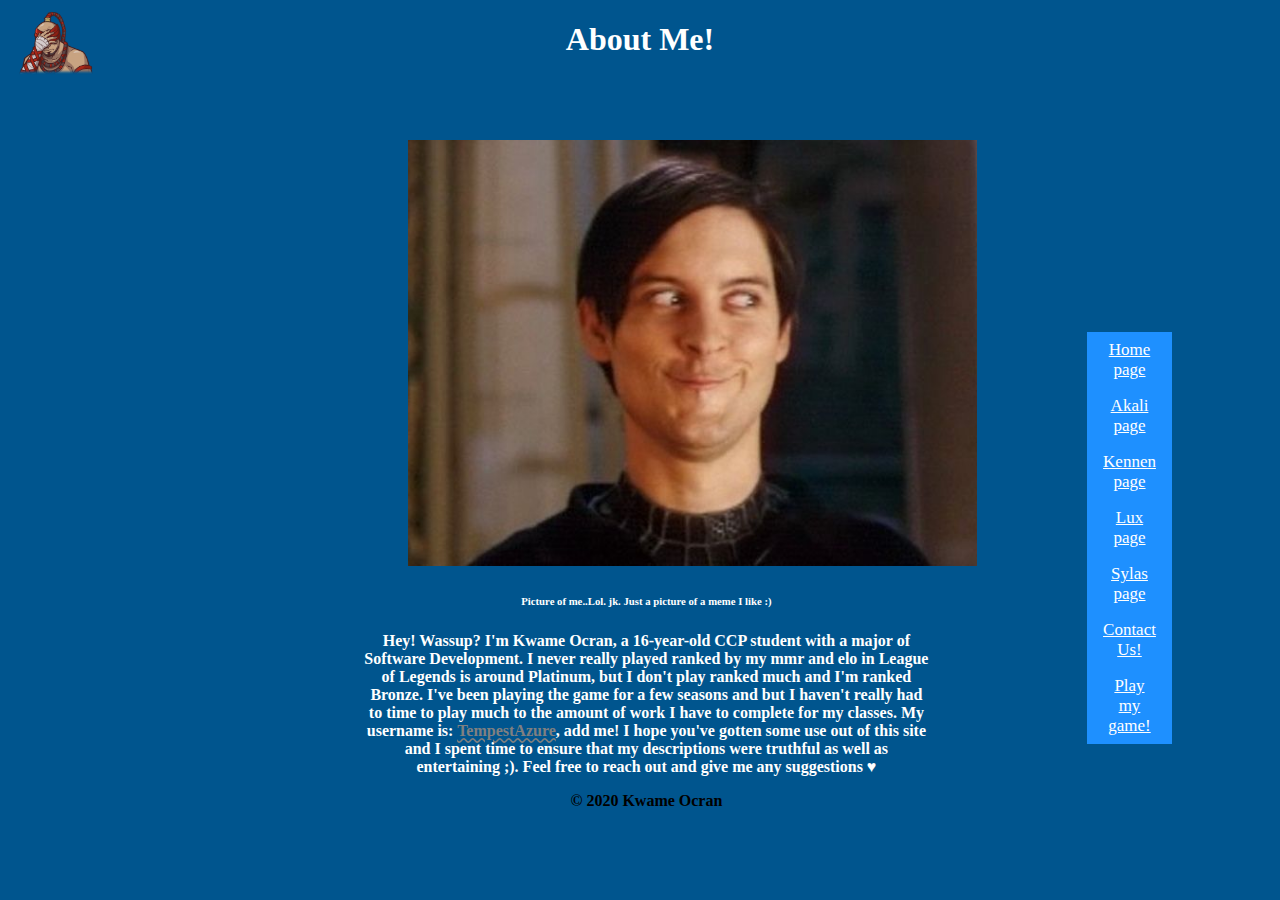
<file: Aboutpage.html>
<!doctype html>
<html lang="en">

<head>
    <meta charset="utf-8">
    <meta name="viewport" content="width=device-width, initial-scale=1.0">
    <meta name="author" content="Kwame Nyarkoh-Ocran">
    <meta name="keywords" content="League of Legends, lol,season 10, game, moba, role-playing, TempestAzure, users, players, season 9, Kwame, Ocran, Nyarkoh, support main, top main, midlane main, mid main, plat, bronze, silver">
    <meta name="description" content="Hi! My name is Kwame and I play League of Legends...maybe a little too much! Join me! You'll love it or get addicted, same thing for League players to be honest.">
    <title>About Me!</title>
    <link rel="shortcut icon" type="image/png" href="Images/Logo.png" />
    <link href="https://fonts.googleapis.com/css?family=Great+Vibes" rel="stylesheet">
    <link href="https://fonts.googleapis.com/css?family=Lobster" rel="stylesheet">
    <link href="https://fonts.googleapis.com/css?family=Oswald" rel="stylesheet">
    <link href="https://fonts.googleapis.com/css?family=Roboto" rel="stylesheet">
    <link href="about.css" rel="stylesheet">
    <script src="https://ajax.googleapis.com/ajax/libs/jquery/3.4.1/jquery.min.js"></script>
    <script type="text/javascript" src="js.js"></script>
</head>
<!--Kwame Ocran: Project 9: April 27,2020 
3d nav-->

<body>
    <h1>About Me!</h1>
    <a href="index.html"><img class="tag" src="Images/Logo.png" alt="Logo: Picture of Lee Sin" title="Click me!"></a>
    <br>
    <br>
    <div class="body">
        <img src="Images/contact_pic.jpg" alt="Meme of smirking guy" title="Accurate picture of my face when writing this page">
        <h6>Picture of me..Lol. jk. Just a picture of a meme I like :&#41;</h6>
        <p>Hey! Wassup? I'm Kwame Ocran, a 16-year-old CCP student with a major of Software Development. I never really played ranked by my mmr and elo in League of Legends is around Platinum, but I don't play ranked much and I'm ranked Bronze. I've been playing the game for a few seasons and but I haven't really had to time to play much to the amount of work I have to complete for my classes. My username is: <a class="c" href="https://app.mobalytics.gg/profile/na/tempestazure" target="_blank">TempestAzure</a>, add me! I hope you've gotten some use out of this site and I spent time to ensure that my descriptions were truthful as well as entertaining ;&#41;. Feel free to reach out and give me any suggestions ♥</p>
        <p id="cr"> &copy; 2020 Kwame Ocran </p>

    </div>


    <div class="nav">
        <ul>
            <li><a href="index.html">Home page</a></li>
            <li><a href="Akali.html">Akali page</a></li>
            <li><a href="Kennen.html">Kennen page</a></li>
            <li><a href="Lux.html">Lux page</a></li>
            <li><a href="Sylas.html">Sylas page</a></li>
            <li><a href="Contact.html">Contact Us!</a></li>
            <li><a href="game/index.html" target="_blank">Play my game!</a></li>

        </ul>
    </div>


</body>

</html>
</file>
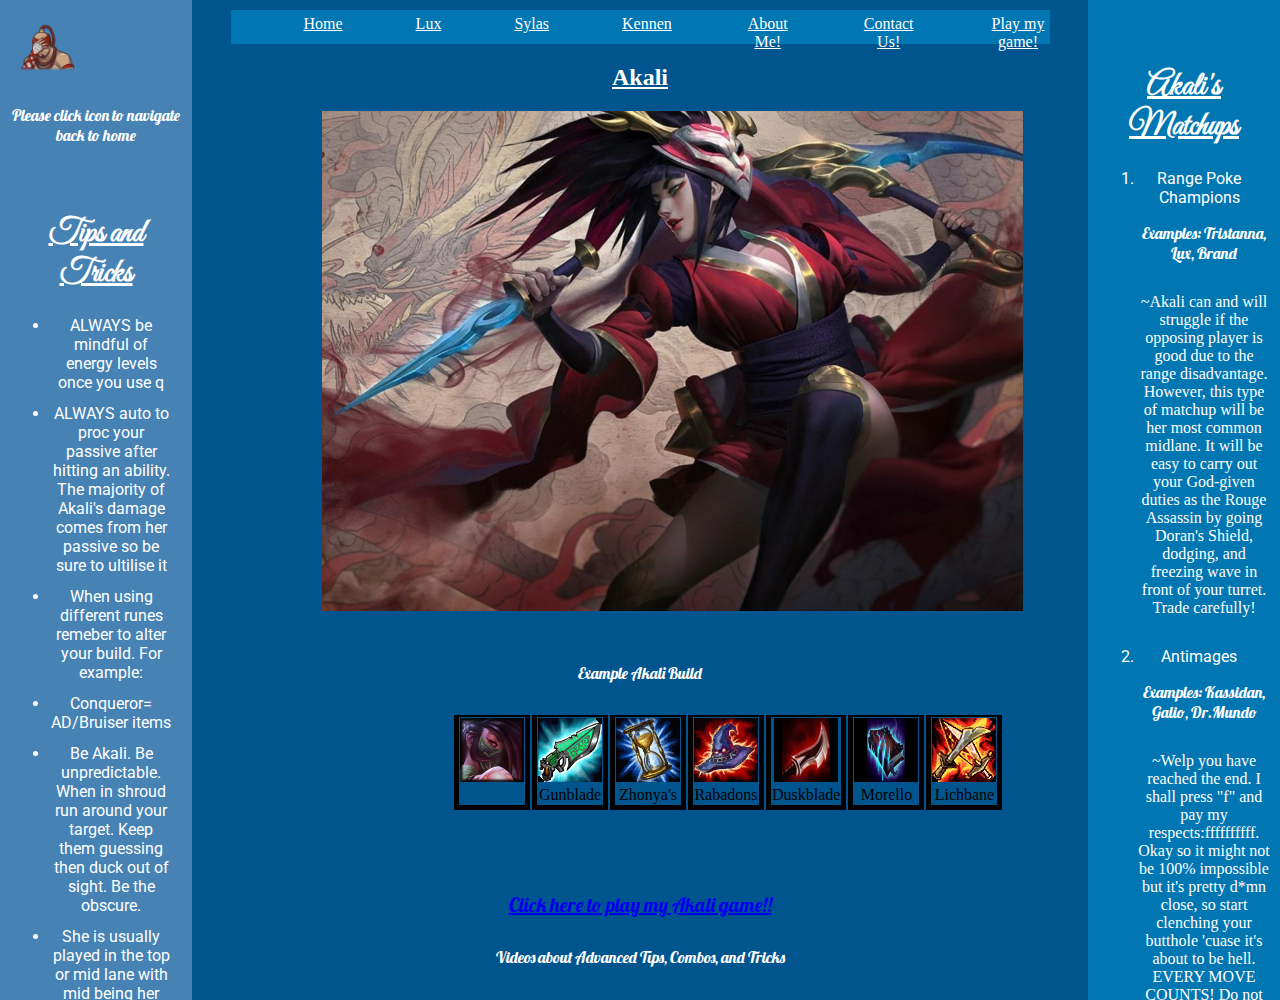
<file: Akali.html>
<!doctype html>
<html lang="en">

<head>
    <meta charset="utf-8">
    <meta name="viewport" content="width=device-width, initial-scale=1.0">
    <title>Akali ☺ </title>
    <meta name="author" content="Kwame Nyarkoh-Ocran">
    <meta name="keywords" content="League of Legends, lol, Akali, kali, ninja, rouge assissin, k/da, true damage, champions, midlane, top, season 9, season 10, game, moba, role-playing, main, kami, kunai, shroud">
    <meta name="description" content="Akali...ah yes, Akali. You either hate, love, or don't care about her. But beware, for the rouge assissin will find you. She dashes. She shrouds. She deletes. And right now she's horrible, so learn about what she used to be!">
    <link rel="shortcut icon" type="image/png" href="Images/Logo.png" />
    <link href="https://fonts.googleapis.com/css?family=Great+Vibes" rel="stylesheet">
    <link href="https://fonts.googleapis.com/css?family=Lobster" rel="stylesheet">
    <link href="https://fonts.googleapis.com/css?family=Oswald" rel="stylesheet">
    <link href="https://fonts.googleapis.com/css?family=Roboto" rel="stylesheet">
    <link href="champ.css" rel="stylesheet">
    <script src="https://ajax.googleapis.com/ajax/libs/jquery/3.4.1/jquery.min.js"></script>
    <script src="js.js"></script>


    <style>
        .left {
            background-color: steelblue;
        }

        .right {
            background-color: #0076b3;
        }

        .center {
            background-color: #00558e;
        }

        .container {
            background-image: url(Images/Blood_moon_Akali.jpg);
        }

        @keyframes animate {

            0% {
                background-image: url(Images/Stinger_akali.jpg);
            }

            25% {
                background-image: url(Images/Silverfang_Akali.jpg);
            }

            50% {
                background-image: url(Images/Football_Akali.jpg);
            }

            75% {
                background-image: url(Images/Nurse_Akali.jpg);
            }
        }

        .menu {
            background-color: #0076b3;
            width: 819px;
        }

    </style>

</head>
<!--Kwame Ocran: Project 9: April 27,2020 
javascript on logo-->

<body>



    <div class="column left"><a href="index.html"><img class="tag" src="Images/Logo.png" alt="Logo: Picture of Lee Sin" title="Click me!"></a>
        <p>Please click icon to navigate back to home</p>
        <br>
        <h1> Tips and Tricks </h1>
        <ul>
            <li> ALWAYS be mindful of energy levels once you use q</li>

            <li> ALWAYS auto to proc your passive after hitting an ability. The majority of Akali's damage comes from her passive so be sure to ultilise it</li>

            <li> When using different runes remeber to alter your build. For example: </li>
            <li> Conqueror= AD/Bruiser items</li>

            <li> Be Akali. Be unpredictable. When in shroud run around your target. Keep them guessing then duck out of sight. Be the obscure.</li>

            <li> She is usually played in the top or mid lane with mid being her main role</li>

            <li>The majority of Akali's matchups are skill but champions like Master Yi and Renekton counter her</li>
            <li>Akali has been deemed a "problematic" champion and therefore receives an immense amount of changes often so she isn't an ideal champion to main simply due to the inconsistencies</li>

        </ul>




    </div>
    <div class="column center">
        <div class="menu">
            <a href="index.html">Home</a>
            <a href="Lux.html">Lux</a>

            <a href="Sylas.html">Sylas</a>
            <a href="Kennen.html">Kennen</a>
            <a href="Aboutpage.html">About Me!</a><a href="Contact.html">Contact Us!</a>
            <a href="game/index.html" target="_blank">Play my game!</a>
        </div>

        <h2>Akali</h2>
        <div class="container"></div>
        <br>
        <br>

        <p>Example Akali Build</p>

        <table>
            <tr>
                <td class="solid"><img class="img" src="Images/Headshot_Akali.png" alt title="akali profile picture"><br><br></td>
                <td class="solid"><img src="Images/gunblade.jpg" alt title="Item: Gunblade"><br>Gunblade</td>
                <td class="solid"><img src="Images/Hourglass.gif" alt title="Item: Hourglass"><br>Zhonya's</td>
                <td class="solid"><img src="Images/Deathcap.gif" alt title="Item: Deathcap"><br> Rabadons</td>
                <td class="solid"><img class="img" src="Images/Duskblade.jpg" alt title="Item: Duskblade"><br>Duskblade</td>
                <td class="solid"><img class="img" src="Images/Morello.jpg" alt title="Item: Morellonomicon"><br>Morello</td>
                <td class="solid"><img src="Images/Leichbane.gif" alt title="Item: Lichbane"><br>Lichbane</td>

            </tr>
        </table>
        <p style="color: white; font-size: 20px"><a href="game/index.html" target="_blank">Click here to play my Akali game!!</a></p>
        <p>Videos about Advanced Tips, Combos, and Tricks</p>
        <iframe allow="accelerometer autoplay encrypted-media gyroscope picture-in-picture" allowfullscreen width="400" height="400" src="https://www.youtube.com/embed/F039X2oi28c"></iframe>
        <iframe allow="accelerometer autoplay encrypted-media gyroscope picture-in-picture" allowfullscreen width="400" height="400" src="https://www.youtube.com/embed/7zZQQZd2R7k"></iframe>
        <br>
        <span>&copy; 2020 Kwame Ocran</span>


    </div>

    <div class="column right">
        <br>
        <br>
        <h1> Akali's Matchups </h1>
        <ol>


            <li> Range Poke Champions</li>
            <p> Examples: Tristanna, Lux, Brand</p>
            <p class="p"> ~Akali can and will struggle if the opposing player is good due to the range disadvantage. However, this type of matchup will be her most common midlane. It will be easy to carry out your God-given duties as the Rouge Assassin by going Doran's Shield, dodging, and freezing wave in front of your turret. Trade carefully!</p>

            <li> Antimages</li>
            <p> Examples: Kassidan, Galio, Dr.Mundo</p>
            <p class="p"> ~Welp you have reached the end. I shall press "f" and pay my respects:ffffffffff. Okay so it might not be 100% impossible but it's pretty d*mn close, so start clenching your butthole 'cuase it's about to be hell. EVERY MOVE COUNTS! Do not waste any abilities and DO NOT interact with your lane opponent. </p>

            <p class="p">Instead, be the Akali version of <a href="https://www.youtube.com/watch?v=QWSRBg1xo2I" target="_blank" class="c">"River Shen"</a>. Create leads in other lanes and help out your jungler &#40;in the rare case that you have one and not a baboon who escaped a zoo :&#41; &#41; instead of remaining in that God-forsaken lane. Switch with top if possible.</p>

            <li> Melee Assassins </li>
            <p> Examples: Zed, Katarina, Talon, Diana, Yasuo</p>
            <p class="p"> ~So here's the deal, you win some, you lose some. Yasuo, Kat, and Fizz, are beatable. They're some of the easier matchups however you get outscaled, so snowball as hard and fast as possible.</p>

            <p class="p">Talon, Zed and Diana are another type of monster. Riot &#40;who created the game, and consistantly gets sh*t for not knowing how to balance the game &#41; recently made them into junglers despite the fact that they were already hella strong so, GL! &#40;Same rules apply as antimages&#41; </p>

            <li> Bruisers &#40;except Tryndamere&#41;</li>
            <p> Examples: Renekton, Riven, Aatrox, Mordekaiser, Darius</p>
            <p class="p"> ~You lose. Bruisers are too tanky and deal too much damage so unless you can outplay and they mess up, you're probably going to lose. It's even worse since you're probably top when facing these champs and since the lane isn't in the best spot right now, you're kinda f*cked. Junglers neglect top so start digging your grave while you can. Oh, and take teleport, you'll need it.</p>

            <li>Tanks</li>
            <p> Examples: Ornn, Garen, Shen </p>
            <p class="p"> ~Much like Bruisers you'll have a hard time. However, you can beat tanks super early game like before 3rd back &#40;15-25 minutes&#41; they are killable early but after they get items it gets really hard because well they tank your damage. So take teleport to make an impact elsewhere in the game before you get outscaled</p>


        </ol>
    </div>

</body>

</html>
</file>
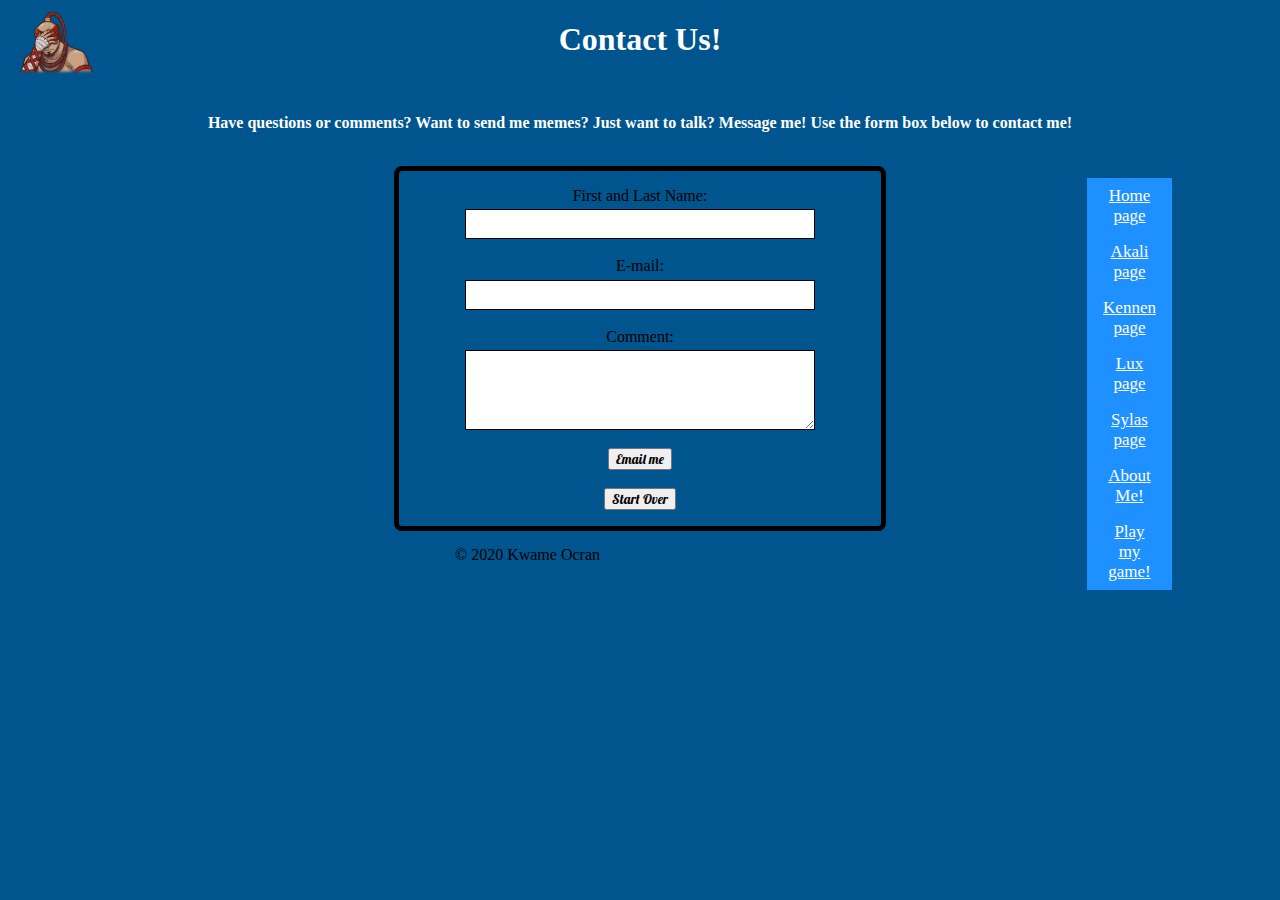
<file: Contact.html>
<!doctype html>
<html lang="en">

<head>
    <meta charset="utf-8">
    <meta name="viewport" content="width=device-width, initial-scale=1.0">
    <meta name="author" content="Kwame Nyarkoh-Ocran">
    <meta name="keywords" content="League of Legends, lol,season 10, game, moba, role-playing, TempestAzure, users, players, season 9, Kwame, Ocran, Nyarkoh, support main, top main, midlane main, mid main, plat, bronze, silver, contact, email, send, message">
    <meta name="description" content="Send me memes, pictures, emails, suggestions, and just stuff in general! Hit me anytime you want to talk!">
    <title>Contact Us!</title>
    <link rel="shortcut icon" type="image/png" href="Images/Logo.png" />
    <link href="https://fonts.googleapis.com/css?family=Great+Vibes" rel="stylesheet">
    <link href="https://fonts.googleapis.com/css?family=Lobster" rel="stylesheet">
    <link href="https://fonts.googleapis.com/css?family=Oswald" rel="stylesheet">
    <link href="https://fonts.googleapis.com/css?family=Roboto" rel="stylesheet">
    <link href="contact.css" rel="stylesheet">
    <script src="https://ajax.googleapis.com/ajax/libs/jquery/3.4.1/jquery.min.js"></script>
    <script src="js.js"></script>
</head>
<!--Kwame Ocran: Project 9: April 27,2020 
javascript on logo and 3d nav-->

<body>
    <h1>Contact Us!</h1>
    <a href="index.html"><img class="tag" src="Images/Logo.png" alt="Logo: Picture of Lee Sin" title="Click me!"></a>
    <br>
    <p>Have questions or comments? Want to send me memes? Just want to talk? Message me! Use the form box below to contact me!</p>
    <br>
    <form Action="http://webdevbasics.net/scripts/demo.php" method="Post">
        <label for="name">First and Last Name:</label>
        <br>
        <input type="text" id="name" name="user_name" required="required">
        <br>
        <br>
        <label for="mail">E-mail:</label>
        <br>
        <input type="email" id="mail" name="user_email" required="required">
        <br>
        <br>
        <label for="msg">Comment:</label>
        <br>
        <textarea id="msg" name="comment" required="required"></textarea>
        <br>
        <br>
        <button type="submit" style="font-family: Lobster" class="email">Email me</button>
        <br>
        <br>
        <button type="reset" style="font-family: Lobster" class="email"> Start Over</button>

    </form>

    <div class="nav">
        <ul>
            <li><a href="index.html">Home page</a></li>
            <li><a href="Akali.html">Akali page</a></li>
            <li><a href="Kennen.html">Kennen page</a></li>
            <li><a href="Lux.html">Lux page</a></li>
            <li><a href="Sylas.html">Sylas page</a></li>

            <li><a href="Aboutpage.html">About Me!</a></li>
            <li><a href="game/index.html" target="_blank">Play my game!</a></li>

        </ul>
    </div>
    &copy; 2020 Kwame Ocran

</body>

</html>
</file>
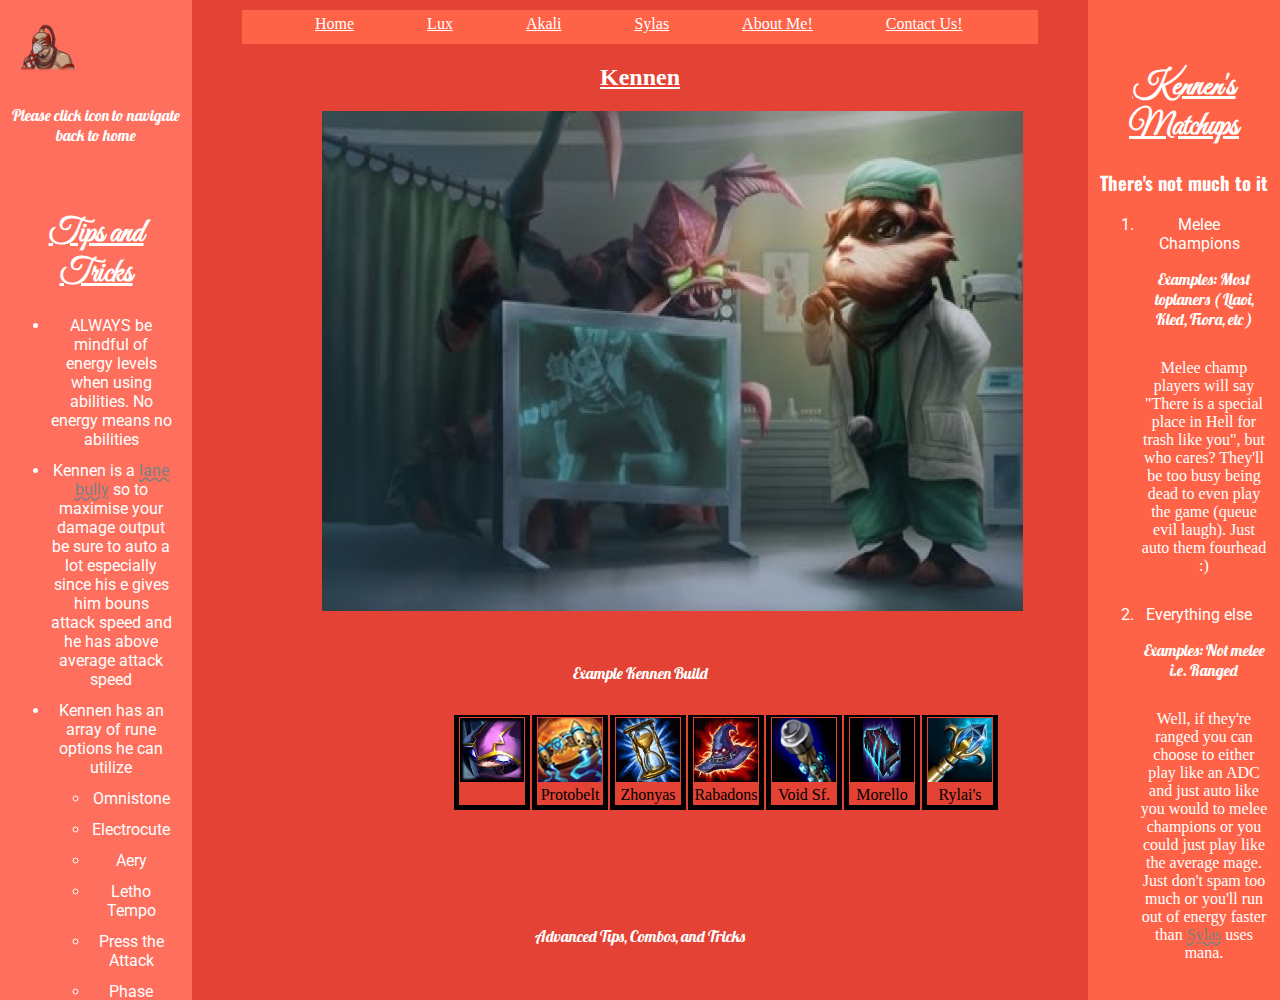
<file: Kennen.html>
<!doctype html>
<html lang="en">

<head>
    <meta charset="utf-8">
    <meta name="viewport" content="width=device-width, initial-scale=1.0">
    <meta name="author" content="Kwame Nyarkoh-Ocran">
    <meta name="keywords" content="League of Legends, lol, Kennen, champions, midlane, top, support, adc, season 9, season 10, game, moba, role-playing, main, rat">
    <meta name="description" content="Kennen, everyone's favorite rat! He auto-attacks. He dashes. He uses abilites. He kills you. Rat poison ain't nothing on this man! But no, seriously most of the time YOU are the poison. Beware of the power you hold for you can f*ck some sh*t up and make people ragequit! But make sure to laugh all the way back to base">
    <title>Kennen ♦</title>
    <link rel="shortcut icon" type="image/png" href="Images/Logo.png" />
    <link href="https://fonts.googleapis.com/css?family=Great+Vibes" rel="stylesheet">
    <link href="https://fonts.googleapis.com/css?family=Lobster" rel="stylesheet">
    <link href="https://fonts.googleapis.com/css?family=Oswald" rel="stylesheet">
    <link href="https://fonts.googleapis.com/css?family=Roboto" rel="stylesheet">
    <link href="champ.css" rel="stylesheet">
    <script src="https://ajax.googleapis.com/ajax/libs/jquery/3.4.1/jquery.min.js"></script>
    <script src="js.js"></script>


    <style>
        .left {
            background-color: #FE6F5E;
        }

        .center {
            background-color: #E34234;
        }

        .right {
            background-color: #FF6347;
        }

        .container {
            background-image: url(Images/MD_Kennen.jpg);
        }

        @keyframes animate {

            0% {
                background-image: url(Images/Karate_Kennen.jpg);
            }

            25% {
                background-image: url(Images/Blood_moon_Kennen.jpg);
            }

            50% {
                background-image: url(Images/Artic_Ops_Kennen.jpg)
            }

            75% {
                background-image: url(Images/Deadly_Kennen.jpg)
            }

        }

        .menu {
            background-color: #FF6347;
        }

    </style>
</head>
<!--Kwame Ocran: Project 9: April 27,2020 
javascript on logo-->

<body>




    <div class="column left">
        <a href="index.html"><img class="tag" src="Images/Logo.png" alt="Logo: Picture of Lee Sin" title="Click me!"></a>
        <p>Please click icon to navigate back to home</p>
        <br>
        <h1> Tips and Tricks </h1>
        <ul>
            <li> ALWAYS be mindful of energy levels when using abilities. No energy means no abilities</li>

            <li> Kennen is a <a href="https://www.reddit.com/r/summonerschool/comments/1gvm7j/what_is_a_lane_bully/" target="_blank" class="c">lane bully</a> so to maximise your damage output be sure to auto a lot especially since his e gives him bouns attack speed and he has above average attack speed</li>

            <li> Kennen has an array of rune options he can utilize </li>
            <ul>
                <li>Omnistone</li>
                <li>Electrocute</li>
                <li>Aery</li>
                <li>Letho Tempo</li>
                <li>Press the Attack</li>
                <li>Phase Rush</li>
            </ul>

            <li> People call you a rat. Give them a reason to :&#41; and kill them and their entire team with an amazing ult and engange </li>

            <li> No lane can hold this boy down! Mid, top, heck even bottom and support are all viable lanes for him. He is usually a top laner though</li>

            <li> In top lane you are the bane of every melee champion's life. Auto them when they go for CS. Auto them when they try to attack. Auto them when they try to run away. Auto them if they are breathing. Auto them even when they're dead. &#40;I think you get the point now XD &#41;</li>
        </ul>




    </div>
    <div class="column center">
        <div class="menu">
            <a href="index.html">Home</a>
            <a href="Lux.html">Lux</a>
            <a href="Akali.html">Akali</a>
            <a href="Sylas.html">Sylas</a>
            <a href="Aboutpage.html">About Me!</a><a href="Contact.html">Contact Us!</a>
        </div>
        <h2>Kennen</h2>


        <div class="container"></div>
        <br>
        <br>


        <p>Example Kennen Build</p>
        <table>

            <tr>
                <td class="solid"><img style="width: 64px; height: 64px;" src="Images/Kennen_Icon.png" alt title="Kennen profile picture"><br><br></td>
                <td class="solid"><img class="img" src="Images/Protobelt.jpg" alt title="Item: Hextech Protobelt"><br>Protobelt</td>
                <td class="solid"><img src="Images/Hourglass.gif" alt title="Item: Hourglass"><br>Zhonyas</td>
                <td class="solid"><img src="Images/Deathcap.gif" alt title="Item: Deathcap"><br> Rabadons</td>
                <td class="solid"><img class="img" src="Images/Void_Staff.png" alt title="Item: Void Staff"><br>Void Sf.</td>
                <td class="solid"><img class="img" src="Images/Morello.jpg" alt title="Item: Morellonomicon"><br>Morello</td>
                <td class="solid"><img src="Images/Rylai's.jpg" alt title="Item: Rylai's Crystal Scepter"><br>Rylai's</td>

            </tr>
        </table>
        <br>
        <p>Advanced Tips, Combos, and Tricks</p>
        <iframe allow="accelerometer autoplay encrypted-media gyroscope picture-in-picture" allowfullscreen width="400" height="400" src="https://www.youtube.com/embed/nu6pUjKGGKg"></iframe>
        <iframe allow="accelerometer autoplay encrypted-media gyroscope picture-in-picture" allowfullscreen width="400" height="400" src="https://www.youtube.com/embed/lDgsf7sBAZg"></iframe>
        <br>
        <span>&copy; 2020 Kwame Ocran</span>
    </div>

    <div class="column right">
        <br>
        <br>
        <h1> Kennen's Matchups </h1>
        <h3> There's not much to it</h3>
        <ol>
            <li>Melee Champions</li>
            <p>Examples: Most toplaners &#40; Llaoi, Kled, Fiora, etc &#41;</p>
            <p class="p"> Melee champ players will say "There is a special place in Hell for trash like you", but who cares? They'll be too busy being dead to even play the game &#40;queue evil laugh&#41;. Just auto them fourhead :&#41;</p>
            <li>Everything else</li>
            <p>Examples: Not melee i.e. Ranged</p>
            <p class="p">Well, if they're ranged you can choose to either play like an ADC and just auto like you would to melee champions or you could just play like the average mage. Just don't spam too much or you'll run out of energy faster than <a href="Sylas.html" class="c">Sylas</a> uses mana.</p>


        </ol>
    </div>


</body>

</html>
</file>
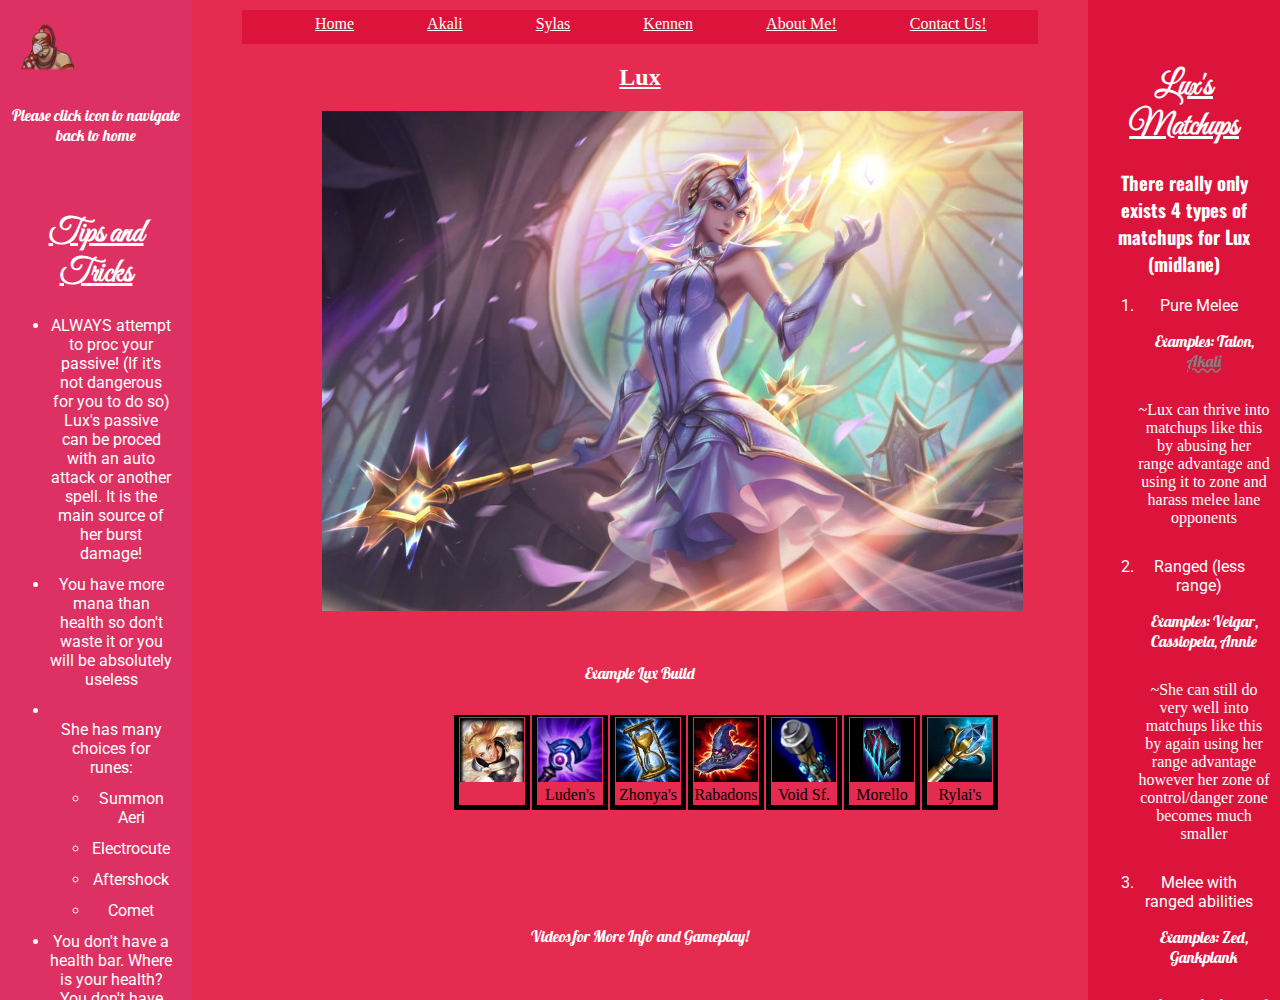
<file: Lux.html>
<!doctype html>
<html lang="en">

<head>
    <meta charset="utf-8">
    <meta name="viewport" content="width=device-width, initial-scale=1.0">
    <meta name="author" content="Kwame Nyarkoh-Ocran">
    <meta name="keywords" content="League of Legends, lol, Lux, champions, midlane, support, season 10, game, moba, role-playing, luxana, main">
    <meta name="description" content="Lux is a good champion to play when starting the game. She can flex into multiple different lanes, and is one of the most intuitive champions. She also happens to be one of the game's postergirls so you already know she gets skins on the DAILY! Get ready to be broke if you choose to main her!">
    <title>Lux ♥</title>
    <link rel="shortcut icon" type="image/png" href="Images/Logo.png" />
    <link href="https://fonts.googleapis.com/css?family=Great+Vibes" rel="stylesheet">
    <link href="https://fonts.googleapis.com/css?family=Lobster" rel="stylesheet">
    <link href="https://fonts.googleapis.com/css?family=Oswald" rel="stylesheet">
    <link href="https://fonts.googleapis.com/css?family=Roboto" rel="stylesheet">
    <link href="champ.css" rel="stylesheet">
    <script src="https://ajax.googleapis.com/ajax/libs/jquery/3.4.1/jquery.min.js"></script>
    <script src="js.js"></script>

    <style>
        .left {
            background-color: #DE3163;
        }

        .center {
            background-color: #E52B50;
        }

        .right {
            background-color: #DC143C;
        }

        .container {
            background-image: url(Images/Elementist_lux.jpeg);
        }

        @keyframes animate {

            0% {
                background-image: url(Images/Lunar_Empress_Lux.jpg);
            }

            25% {
                background-image: url(Images/Star_Guardian_Lux.jpg);
            }

            50% {
                background-image: url(Images/Spellthief_Lux.jpg);
            }

            75% {
                background-image: url(Images/Prestige_Battle_Academia_Skin_Lux.jpg);
            }
        }

        .menu {
            background-color: #DC143C;
        }

    </style>

</head>

<!--Kwame Ocran: Project 9: April 27,2020 
javascript on logo-->

<body>




    <div class="column left"><a href="index.html"><img class="tag" src="Images/Logo.png" alt="Logo: Picture of Lee Sin" title="Click me!"></a>
        <p>Please click icon to navigate back to home</p>
        <br>
        <h1> Tips and Tricks </h1>
        <ul>
            <li> ALWAYS attempt to proc your passive! &#40;If it's not dangerous for you to do so&#41; Lux's passive can be proced with an auto attack or another spell. It is the main source of her burst damage!</li>

            <li> You have more mana than health so don't waste it or you will be absolutely useless</li>

            <li>
                She has many choices for runes:
            </li>
            <ul>
                <li>Summon Aeri</li>
                <li>Electrocute</li>
                <li>Aftershock</li>
                <li>Comet</li>
            </ul>

            <li>You don't have a health bar. Where is your health? You don't have any? Yeah, thats why when you see an Assassin, Bruiser,ADC, honestly any champion that does damage, RUN! </li>

            <li> For all my support mains out there I feel you, but Lux is...not the one &#40;well..unless you take aftershock...sike not even then&#41;. She will pop like a balloon. Hell a balloon ain't got sh*t on her so just don't, because if you get hooked, hit, or looked at YOU. WILL. DIE. XD </li>

            <li>If you know how to space and postion correctly, she is AMAZING into melee, and lower ranged champs like Talon and Akali. She has the ability to abuse her range and make them her hoes! But if you miss step..say bye-bye to your health bar</li>

        </ul>
    </div>
    <div class="column center">
        <div class="menu">
            <a href="index.html">Home</a>
            <a href="Akali.html">Akali</a>
            <a href="Sylas.html">Sylas</a>
            <a href="Kennen.html">Kennen</a>
            <a href="Aboutpage.html">About Me!</a><a href="Contact.html">Contact Us!</a>
        </div>



        <h2>Lux</h2>
        <div class="container"></div>
        <br>
        <br>
        <p>Example Lux Build</p>


        <table>
            <tr>
                <td class="solid"><img class="img" src="Images/Lux_Icon.jpg" alt title="Lux profile picture"><br><br></td>
                <td class="solid"><img class="img" src="Images/Ludens_Echo.png" alt title="Item: Luden's Echo"><br>Luden's</td>
                <td class="solid"><img src="Images/Hourglass.gif" alt title="Item: Hourglass"><br>Zhonya's</td>
                <td class="solid"><img src="Images/Deathcap.gif" alt title="Item: Deathcap"><br> Rabadons</td>
                <td class="solid"><img class="img" src="Images/Void_Staff.png" alt title="Item: Void Staff"><br>Void Sf.</td>
                <td class="solid"><img class="img" src="Images/Morello.jpg" alt title="Item: Morellonomicon"><br>Morello</td>
                <td class="solid"><img src="Images/Rylai's.jpg" alt title="Item: Rylai's Crystal Scepter"><br>Rylai's</td>

            </tr>
        </table>
        <br>
        <p>Videos for More Info and Gameplay!</p>
        <iframe allow="accelerometer autoplay encrypted-media gyroscope picture-in-picture" allowfullscreen width="400" height="400" src="https://www.youtube.com/embed/_YbQzmQ-AK8"></iframe>
        <iframe allow="accelerometer autoplay encrypted-media gyroscope picture-in-picture" allowfullscreen width="400" height="400" src="https://www.youtube.com/embed/7DvHI8TOe6c"></iframe>
        <br>
        <span>&copy; 2020 Kwame Ocran</span>


    </div>
    <div class="column right">
        <br>
        <br>
        <h1> Lux's Matchups </h1>
        <h3>There really only exists 4 types of matchups for Lux &#40;midlane&#41;</h3>
        <ol>


            <li>Pure Melee</li>
            <p> Examples: Talon, <a class="c" href="Akali.html">Akali</a></p>
            <p class="p"> ~Lux can thrive into matchups like this by abusing her range advantage and using it to zone and harass melee lane opponents</p>

            <li> Ranged &#40;less range&#41;</li>
            <p> Examples: Veigar, Cassiopeia, Annie</p>
            <p class="p"> ~She can still do very well into matchups like this by again using her range advantage however her zone of control/danger zone becomes much smaller</p>

            <li> Melee with ranged abilities</li>
            <p> Examples: Zed, Gankplank</p>
            <p class="p"> ~This is the bane of her existence, even though they're melee. Bullying them is not easy by any means due to them having abilities that have greater range. You want to dodge and build a little bit defense on your first or second back. </p>

            <li> Ranged &#40;equal or more range than her&#41;</li>
            <p> Examples: Xerath, Syndra, Ahri</p>
            <p class="p"> ~These matchups feel impossible. You must simply outplay and be better than your opponent as this type of champion counters you. You should do everything in your power to dodge attacks, and attempt to roam and find leads elsewhere. </p>

        </ol>
    </div>
</body>
</file>
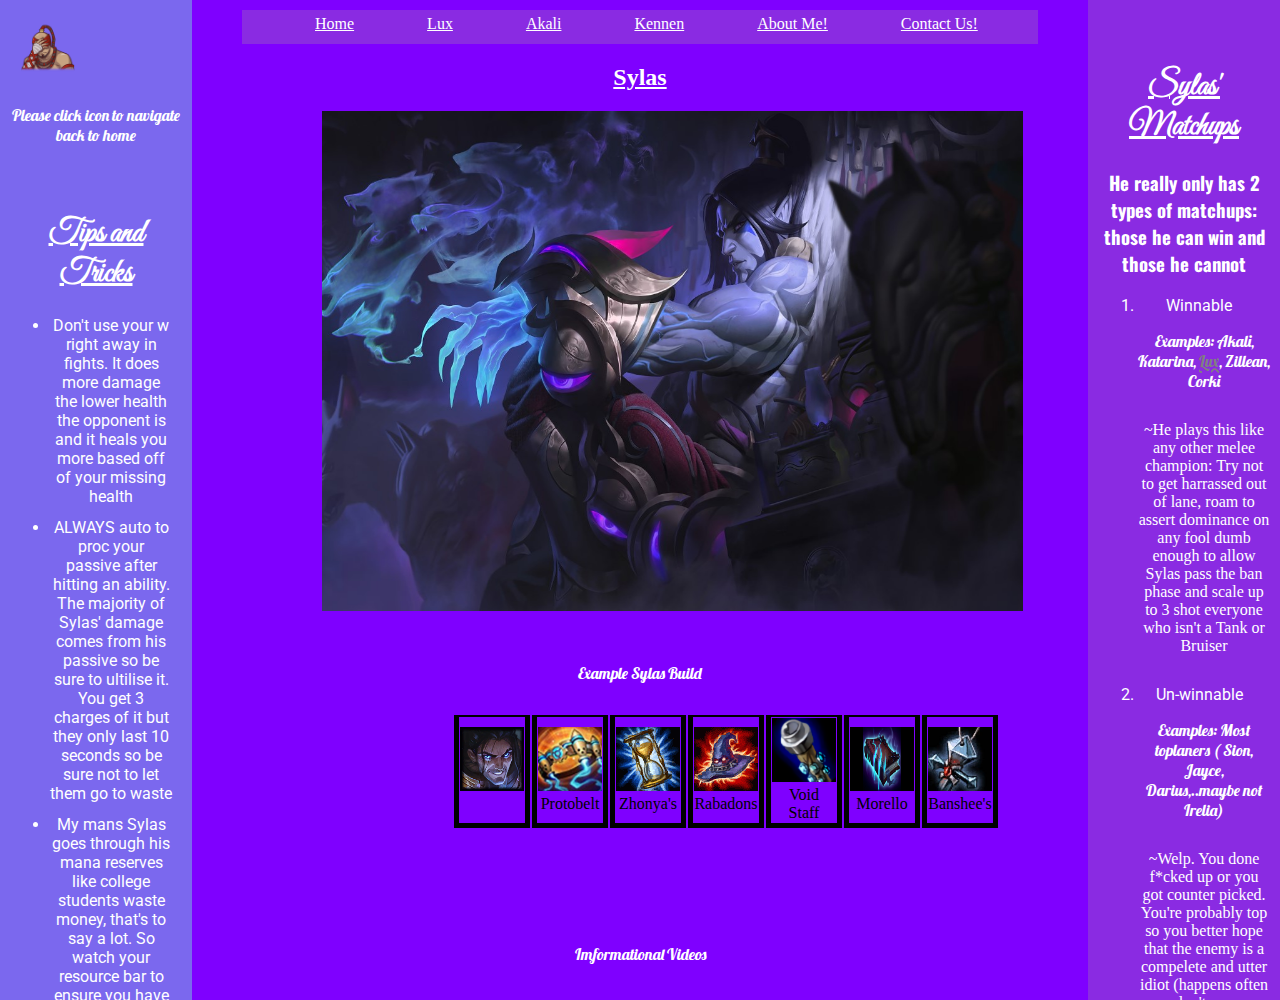
<file: Sylas.html>
<!doctype html>
<html lang="en">

<head>
    <meta charset="utf-8">
    <meta name="viewport" content="width=device-width, initial-scale=1.0">
    <meta name="author" content="Kwame Nyarkoh-Ocran">
    <meta name="keywords" content="League of Legends, lol, Sylas, champions, midlane, top, jungle, season 10, game, moba, role-playing, main">
    <meta name="description" content="Sylas is a champion with a high learning curve. Is he usually in patch notes? Yes, but that doesn't mean that he isn't worth the time take it takes to be be God on him! Invest time into this champion and you will not be disappointed! His chains shall no longer keep him held down.">
    <title>Sylas ♠</title>
    <link rel="shortcut icon" type="image/png" href="Images/Logo.png" />
    <link href="https://fonts.googleapis.com/css?family=Great+Vibes" rel="stylesheet">
    <link href="https://fonts.googleapis.com/css?family=Lobster" rel="stylesheet">
    <link href="https://fonts.googleapis.com/css?family=Oswald" rel="stylesheet">
    <link href="https://fonts.googleapis.com/css?family=Roboto" rel="stylesheet">
    <link href="champ.css" rel="stylesheet">
    <script src="https://ajax.googleapis.com/ajax/libs/jquery/3.4.1/jquery.min.js"></script>
    <script src="js.js"></script>
    <style>
        .left {
            background-color: #7B68EE;
        }

        .center {
            background-color: #7F00FF;
        }

        .right {
            background-color: #8A2BE2;
        }

        .container {
            background-image: url(Images/Lunar_Wraith_Sylas.jpg);
        }

        @keyframes animate {

            0% {
                background-image: url(Images/Freljord_Sylas.jpg);
            }

            50% {
                background-image: url(Images/Original_Sylas.jpg);
            }

        }

        .menu {
            background-color: #8A2BE2;
        }

    </style>

</head>
<!--Kwame Ocran: Project 9: April 27,2020 
javascript on logo-->

<body>



    <div class="column left">
        <a href="index.html"><img class="tag" src="Images/Logo.png" alt="Logo: Picture of Lee Sin" title="Click me!"></a>
        <div><a href="Akali.html"></a>
            <a href="Lux.html"></a>
            <a href="Kennen.html"></a>
            <a href="index.html"></a></div>
        <p>Please click icon to navigate back to home</p>
        <br>
        <h1> Tips and Tricks </h1>
        <ul>
            <li>Don't use your w right away in fights. It does more damage the lower health the opponent is and it heals you more based off of your missing health</li>

            <li> ALWAYS auto to proc your passive after hitting an ability. The majority of Sylas' damage comes from his passive so be sure to ultilise it. You get 3 charges of it but they only last 10 seconds so be sure not to let them go to waste</li>

            <li> My mans Sylas goes through his mana reserves like college students waste money, that's to say a lot. So watch your resource bar to ensure you have enough to stay in lane/finish your combo. </li>

            <li> Your base defensive stats are pretty low so avoid poke as much as possible. You don't have the armor or magic resistance needed to tank ability after ability.</li>

            <li> Sylas is pretty good early game by level 6, he really shines. At 6 he unlocks his ultimate which allows him to steal another champion's ultimate, so hitting 6 before your the other laner is important in order to maximise your ultimate </li>

            <li> He is usually played in the top or mid lane with mid being his main role</li>

            <li> Sylas can do well into champions like Akali and Katarina so when you see them lock him in if possible</li>

            <li>Sylas like Akali has been deemed a "problematic" champion and therefore receives an immense amount of changes often so he too isn't an ideal champion to main simply due to the inconsistencies. He used to be able to jungle but he can no longer do so</li>

        </ul>
    </div>

    <div class="column center">
        <div class="menu">
            <a href="index.html">Home</a>
            <a href="Lux.html">Lux</a>
            <a href="Akali.html">Akali</a>
            <a href="Kennen.html">Kennen</a>
            <a href="Aboutpage.html">About Me!</a><a href="Contact.html">Contact Us!</a>
        </div>

        <h2>Sylas</h2>
        <div class="container"></div>
        <br>
        <br>
        <p>Example Sylas Build</p>

        <table>
            <tr>
                <td class="solid"><img class="img" src="Images/Sylas_Icon.png" alt title="Sylas profile picture"><br><br></td>
                <td class="solid"><img class="img" src="Images/Protobelt.jpg" alt title="Item: Hextech Protobelt"><br>Protobelt</td>
                <td class="solid"><img src="Images/Hourglass.gif" alt title="Item: Hourglass"><br>Zhonya's</td>
                <td class="solid"><img src="Images/Deathcap.gif" alt title="Item: Deathcap"><br> Rabadons</td>
                <td class="solid"><img class="img" src="Images/Void_Staff.png" alt title="Item: Void Staff"><br>Void Staff</td>
                <td class="solid"><img class="img" src="Images/Morello.jpg" alt title="Item: Morellonomicon"><br>Morello</td>
                <td class="solid"><img class="img" src="Images/Banshees_Veil.jpg" alt title="Item: Banshee's Veil"><br>Banshee's</td>

            </tr>
        </table>
        <br>
        <p>Imformational Videos</p>
        <iframe allow="accelerometer autoplay encrypted-media gyroscope picture-in-picture" allowfullscreen width="400" height="400" src="https://www.youtube.com/embed/Yl5USK-MTkw"></iframe>
        <iframe allow="accelerometer autoplay encrypted-media gyroscope picture-in-picture" allowfullscreen width="400" height="400" src="https://www.youtube.com/embed/P2IJW2DUZug"></iframe>
        <br>
        <span>&copy; 2020 Kwame Ocran</span>
    </div>

    <div class="column right">
        <br>
        <br>
        <h1> Sylas' Matchups </h1>
        <h3>He really only has 2 types of matchups: those he can win and those he cannot</h3>
        <ol>


            <li>Winnable</li>
            <p> Examples: Akali, Katarina, <a href="Lux.html" class="c">Lux</a>, Zillean, Corki</p>
            <p class="p"> ~He plays this like any other melee champion: Try not to get harrassed out of lane, roam to assert dominance on any fool dumb enough to allow Sylas pass the ban phase and scale up to 3 shot everyone who isn't a Tank or Bruiser</p>

            <li>Un-winnable</li>
            <p> Examples: Most toplaners &#40; Sion, Jayce, Darius,..maybe not Irelia&#41;</p>
            <p class="p"> ~Welp. You done f*cked up or you got counter picked. You're probably top so you better hope that the enemy is a compelete and utter idiot &#40;happens often so don't worry, unless you're in high elo then just go next &#41;. Take <a href="https://www.esportspedia.com/lol/Teleport" target="_blank" class="c">teleport</a> if you even want to play the match and do your best to scale and try to be <a href="https://aminoapps.com/c/anime/page/blog/reasons-why-sakura-is-a-useless-character-and-sucks/08tk_uKK6x7mGqzp1zq3vZoL8Mdrbq" target="_blank" class="c">more useful than Sakura from Naruto</a> :&#41;</p>

        </ol>
    </div>

</body>
</file>
<file: home.css>
body {
    background-color: rgb(0, 191, 255);
    font-family: fantasy;
    text-align: center;
    cursor: url("Images/cursor.cur"), auto;

}

h1 {
    text-align: center;
    color: rgb(255, 23, 34);
    font-family: cursive;

}

P {
    font-family: sans-serif;
    margin: 0px;
    font-size: 2em;

}


.p {
    font-family: cursive;
    color: white;
    text-align: center;
    font-weight: bold;
    padding-bottom: 0.313em;
    margin: 0px;
    width: 700px;


}



img {
    width: 100%;
    height: 530px;
}

hr {
    margin: 0px;
}

a {
    color: white;

}


a:visited {
    color: mediumvioletred;



}

.it {
    display: grid;
    float: none;
    width: 100%;
    margin-top: 0px;
    margin-bottom: 0px;

    grid-template-columns: auto;
    column-gap: 1%;
    row-gap: 0.5%;


}

.box1 {

    grid-column-start: 1;
    grid-column-end: 2;

}

.box2 {
    grid-column-start: 2;
    grid-column-end: 3;
}

.box4 {
    grid-column-start: 2;
    grid-column-end: 3;
    grid-row-start: 2;
    grid-row-end: 5;
}

.box3 {
    grid-column-start: 1;
    grid-column-end: 2;
    grid-row-start: 2;
    grid-row-end: 5;
}

.box5 {

    grid-column-start: 3;
    grid-column-end: 4;
    grid-row-start: 1;
    grid-row-end: 3;
    display: grid;
    max-width: 100px;



}

ul {
    width: 88%;
    margin-left: -33%;
    align-self: center;

}


li {
    background-color: dodgerblue;
    width: 50%;
    list-style-type: none;
    padding: 8px 16px;
    

}
ul li:hover {
    background: #0047AB;
    box-shadow: 0 0 20px black, 0 0 10px black;
}
.z{
transition:all 0s;
   
   }

.z:hover{
    width:110%;
    height:110%;
} 

::-webkit-scrollbar {
    width: 15px;
}


::-webkit-scrollbar-track {

    border-radius: 20px;
}


::-webkit-scrollbar-thumb {
    background: crimson;
    border-radius: 20px;
}


::-webkit-scrollbar-thumb:hover {
    background: mediumvioletred;
}


@media only screen and (max-width:1355px) {
    .it {
        width: 77%;
        margin-left: 0%;
        column-gap: 0%;
        grid-row-gap: 0%;
        grid-template-columns: repeat(2, 1fr);
        grid-template-rows: repeat(2, 1fr);
    }

    .it div {
        width: 84%;
    }

    .box5 {
        grid-column-start: 1;
        grid-row-start: 1;
        grid-row-end: 2;
        display: inline-flex;
        max-width: initial;
        height: 10%;
    }

    .box1,
    .box2 {
        grid-row-start: 1;
        grid-column-end: 2;
        margin-top: 10%;
    }

    ul {
        display: inline-flex;
        width: 100%;
        margin-left: 0%;
        margin-top: 3%;
    }

    .box2,
    .box4 {
        margin-left: -19%;
    }

    .ul {
        margin-left: 5%;
        width: 98%;
    }

}



@media only screen and (max-width:1142px) {
    li {
        width: 12%;
    }

    .it div {
        width: 75%;
    }

    .box2,
    .box4 {
        margin-left: -30%;
    }




}


@media only screen and (max-width: 962px) {

    h1 {
        font-size: xx-large;
    }

    ul {
        margin: 0.5%;
        flex-wrap: wrap;
        margin-left: 10%;

    }

    li {
        font-size: 1em;
        width: 20%;

    }

    .p {
        font-size: inherit;
        margin: 0.5em;
        width: auto;
    }



    img {
        height: 40%;
    }

    .it {
        display: flex;
        flex-direction: column;
        width: 100%
    }

    .it div {
        width: 100%;
        margin: 0%;
    }

    .box1 {
        order: 2;
    }

    .box2 {
        order: 3;
    }

    .box3 {
        order: 4;
    }

    .box4 {
        order: 5;
    }

    .box5 {
        order: 1;
    }



}
</file>
<file: game/css/game.css>
/* CSS Document */

html,
body {
    width: 700px;
    margin: 0 auto;
    font-family: sans-serif;
    font-size: 13px;
    color: #333;
    background-image: url("../img/bg.jpg");

}

h1 {
    margin: 2px;
    font-family: 'Great Vibes', cursive;
    font-size: 70px;
    color: #72bab9;
    font-weight: bold;

}

p {
    font-family: sans-serif;
    font-size: 18px;
}

h1,
p {
    text-align: center;

}

button {
    font-size: 12px;
    font-weight: bold;
    padding: 8px;
}

div#content {
    padding: 20px;
    background-color: #EEE;
    border: 4px solid #72bab9;
}

div#controls {
    text-align: right;
}

div#controls span {
    font-weight: bold;
    color: black;
    font-family: sans-serif;
    font-size: 22px;
}

div#controls button {
    margin-left: 20px;
}

div#gamespace {
    margin: 20px;
    padding: 10px;
    height: 350px;
    background-color: #FFF;
    border: 4px solid #72bab9;
    cursor: url("../img/cur137.cur"), auto;
    position: relative;
}

.gameimage {
    width: 120px;
    height: 120px;
}

.left {
    font-weight: bold;
    display: none;

}

div#gamespace img {
    position: absolute;
}
</file>
<file: about.css>
body {
      background-color: #00558e;
      font-family: fantasy;
      text-align: center;
      cursor: url("Images/cursor.cur"), auto;
  }

  .tag {
      width: 75px;
      height: 75px;
      padding: 10px;
      float: left;
      margin-top: -85px;

  }


  .body {
      float: left;
      width: 45%;
      margin-left: 354px;
      margin-top: 146px;
  }

  img {
      margin-top: -122px;
      margin-right: -92px;
      width: 100%;
  }

  h1,
  h6 {
      color: white;
  }

  h6 {
      font-family: cursive;
  }

  li {
      background-color: dodgerblue;
      width: auto;
      list-style-type: none;
      font-size: 17px;
      padding: 8px 16px;

  }

  a {
      color: white;


  }


  a:visited {
      color: mediumvioletred;



  }

  ul li:hover {
      background: #00356B;
      box-shadow: 0 0 10px black, 0 0 40px black;
  }

  .c {
      color: gray;
      text-decoration-style: wavy;
  }

  .c:visited {
      color: lightgray;
  }

  .c:hover {
      color: mediumvioletred;
  }

  #cr {
      color: black;
      font-family: fantasy;
  }



  .nav {
      float: right;
      width: 125px;
      margin-right: 100px;
      margin-top: 200px;
      z-index: -1;
  }


  P {
      font-family: cursive;
      color: white;
      text-align: center;
      font-weight: bold;

  }


  form {

      margin: 0 auto;
      margin-bottom: 15px;
      width: 450px;
      padding: 1em;
      border: 5px solid black;
      border-radius: .5em;
  }




  label {



      text-align: center;
  }

  input,
  textarea {
      font: 1em oswald;
      padding: 2px;
      margin-top: 1%;
      width: 350px;
      box-sizing: border-box;
      border: 1px solid black;
  }

  input:focus,
  textarea:focus {
      border-color: darkviolet;
  }

  textarea {
      vertical-align: top;
      height: 5em;
  }



  ::-webkit-scrollbar {
      width: 15px;
  }


  ::-webkit-scrollbar-track {

      border-radius: 20px;
  }


  ::-webkit-scrollbar-thumb {
      background: dodgerblue;
      border-radius: 10px;
  }


  ::-webkit-scrollbar-thumb:hover {
      background: mediumvioletred;
  }

  @media only screen and (max-width:1030px) {
      .tag {
          float: none;
          width: 10%;
          height: 10%;
      }

      h1 {
          margin-left: 3.5%;
      }

      p,
      label {
          font-size: 0.7em;
      }

      ul {

          display: flex;
          flex-direction: row;
          flex-wrap: nowrap;
      }

      .email {

          margin-bottom: 11%;
          background-color: white;
      }

      li {
          font-size: 1em;
          flex-basis: 8%;
      }

      .nav {
          margin-left: -21px;
          float: none;
      }

      h6,
      img,
      p {
          margin-left: -360px;
          margin-right: 0px;
      }

      body {
          clear: both;
      }

      form {
          margin-bottom: 25px;
          margin-left: -300px;
      }


  }
</file>
<file: champ.css>
* {
    box-sizing: border-box;
}

body {
    margin: 0px;
    cursor: url("Images/cursor.cur"), auto;
}


.tag {
    width: 75px;
    height: 75px;
    padding: 10px;

}

.left {

    float: left;
    overflow: scroll;
}

.left,
.right {
    width: 15%;
}

.column {
    float: left;
    padding: 10px;
    height: 1000px;
    overflow: auto;

}

.center {
    width: 70%;

    text-align: center
}

.menu {
    display: inline-flex;
    text-decoration: none;
    width: 796px;
    height: 34px;


}

span {
    font-family: fantasy;

}

.menu a {
    margin-left: 73px;
    margin-top: 5px;
    color: white;

}

a:visited {
    color: orange;
    text-decoration-line: underline;


}

.c {
    color: gray;
    text-decoration-style: wavy;
}

.c:visited {
    color: lightgray;
}

.c:hover {
    color: gray;
}


::-webkit-scrollbar {
    width: 0px;
    background: transparent;
    max-height: none;
    display: none;

}


.container {
    height: 500px;
    width: 80%;
    background-size: cover;
    background-position: center;
    animation: animate 20s 2s infinite;
    margin-left: 120px;
}

.solid {
    border-style: solid;
    border-left-width: 5px;
    border-bottom-width: 5px;
    border-right-width: 5px;
    border-top-width: 2.5px;
    width: 64px;
    height: 64px;


}

table {
    margin-bottom: 80px;
    margin-left: 250px;
}

.img {
    width: 64px;
    height: 64px;
}

iframe {
    border-style: none;

}

h1 {
    color: white;
    text-align: center;
    text-decoration-line: underline;
    font-family: 'Great Vibes', cursive;
}

li {
    color: white;
    text-align: center;
    padding-right: 10px;
    font-family: 'Roboto', sans-serif;
    margin: 12px 0;
    white-space: pre-line;

}

.nopoint {
    list-style-type: none;

}

p {
    font-family: 'Lobster', cursive;
    text-align: center;
    color: white;
    margin-bottom: 30px;

}

.p {
    font-family: cursive;
}

h2 {
    font-family: fantasy;
    color: white;
    font-weight: bold;
    text-decoration-line: underline;
}


h3 {
    font-family: 'Oswald', fantasy;
    color: white;
    text-align: center;
}

@media only screen and (max-width:960px) {
    body {
        display: flex;
        flex-direction: column;
    }

    .left,
    .right,
    .center {
        width: 100%;
        height: auto;
    }

    ul {
        list-style-type: none;
    }

    .container {
        width: 100%;
    }

    .left {
        order: 3
    }

    .center {
        order: 1;
    }

    .right {
        order: 2;
    }
}
</file>
<file: contact.css>
body {
      background-color: #00558e;
      font-family: fantasy;
      text-align: center;
      cursor: url("Images/cursor.cur"), auto;
  }

  .tag {
      width: 75px;
      height: 75px;
      padding: 10px;
      float: left;
      margin-top: -85px;

  }

  h1 {
      color: white;
  }

  li {
      background-color: dodgerblue;
      width: auto;
      list-style-type: none;
      font-size: 17px;
      padding: 8px 16px;

  }

  a {
      color: white;


  }


  a:visited {
      color: mediumvioletred;



  }
ul li:hover {
    background: #00356B;
    box-shadow: 0 0 10px black, 0 0 40px black;
}

  .nav {
      float: right;
      width: 125px;
      margin-right: 100px;
      margin-top: -384px;
      z-index: -1;
  }


  P {
      font-family: cursive;
      color: white;
      text-align: center;
      font-weight: bold;

  }


  form {

      margin: 0 auto;
      margin-bottom: 15px;
      width: 450px;
      padding: 1em;
      border: 5px solid black;
      border-radius: .5em;
  }




  label {



      text-align: center;
  }

  input,
  textarea {
      font: 1em oswald;
      padding: 2px;
      margin-top: 1%;
      width: 350px;
      box-sizing: border-box;
      border: 1px solid black;
  }

  input:focus,
  textarea:focus {
      border-color: darkviolet;
  }

  textarea {
      vertical-align: top;
      height: 5em;
  }


  ::-webkit-scrollbar {
      width: 15px;
  }


  ::-webkit-scrollbar-track {

      border-radius: 20px;
  }


  ::-webkit-scrollbar-thumb {
      background: dodgerblue;
      border-radius: 10px;
  }


  ::-webkit-scrollbar-thumb:hover {
      background: mediumvioletred;
  }

  @media only screen and (max-width:1030px) {
      .tag {

          width: 10%;
          height: 10%;
      }

      h1 {
          margin-left: 3.5%;
      }

      p,
      label {
          font-size: 0.95em;
      }

      ul {

          display: flex;
          flex-direction: row;
          flex-wrap: nowrap;
          margin-top: 29em;
      }


      li {
          font-size: 1em;
          flex-basis: 8%;
      }

      .nav {

          float: none;
      }


      body {
          clear: both;
      }


  }
</file>
